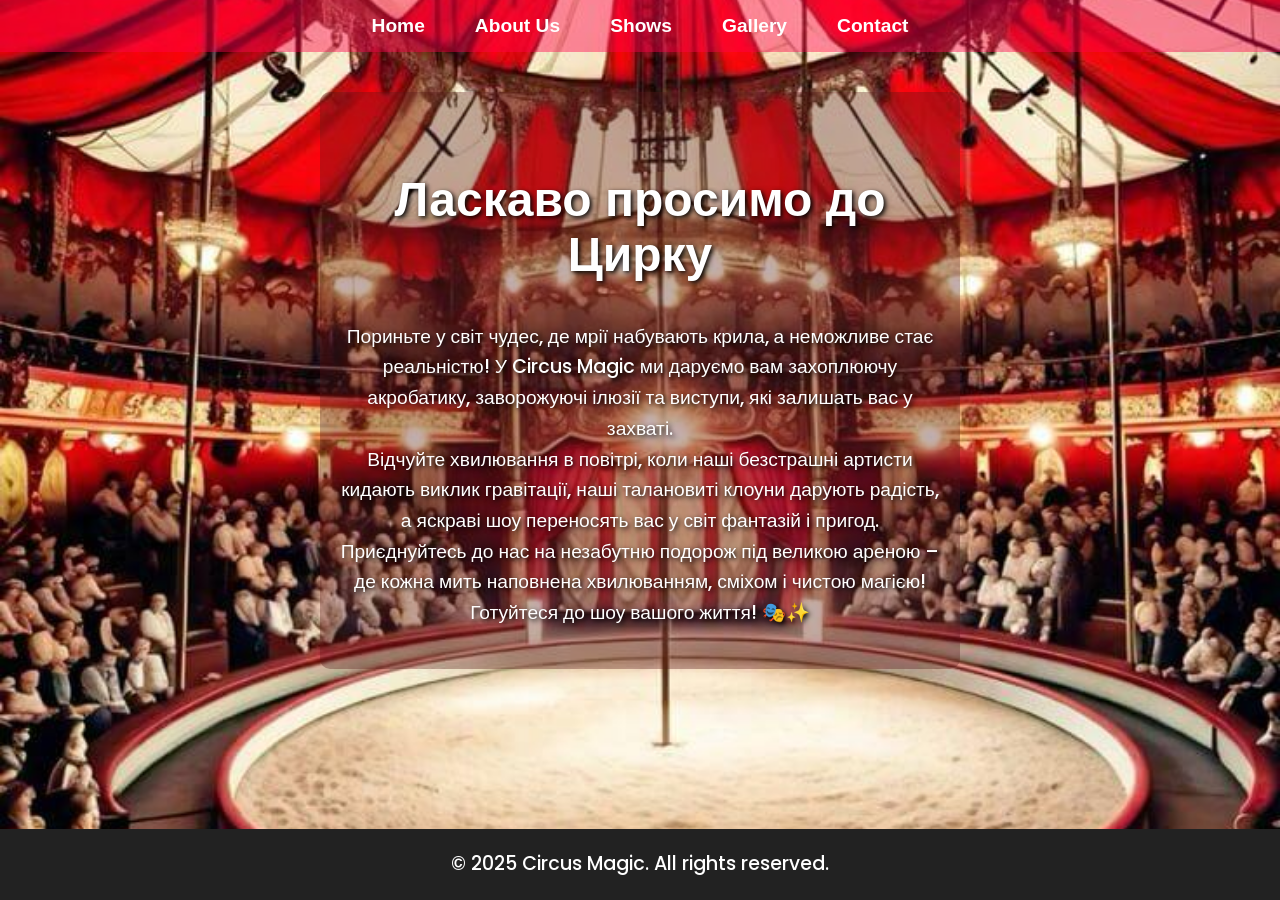
<file: MainPage/index.html>
<!DOCTYPE html>
<html lang="en">
<head>
  <meta charset="UTF-8">
  <meta name="viewport" content="width=device-width, initial-scale=1.0">
  <title>Circus Magic</title>
  <link rel="stylesheet" href="style.css">
  <link href="https://fonts.googleapis.com/css2?family=Poppins:wght@400;700&display=swap" rel="stylesheet">
</head>
<body>
  <header id="header-container"></header>

  <section id="home">
    <div class="banner">
      <h1>Ласкаво просимо до Цирку</h1>
      <p>Пориньте у світ чудес, де мрії набувають крила, а неможливе стає реальністю! 
         У Circus Magic ми даруємо вам захоплюючу акробатику, заворожуючі ілюзії та виступи, які залишать вас у захваті.</p>
      <p>Відчуйте хвилювання в повітрі, коли наші безстрашні артисти кидають виклик гравітації, наші талановиті клоуни дарують радість, а яскраві шоу переносять вас у світ фантазій і пригод.</p>
      <p>Приєднуйтесь до нас на незабутню подорож під великою ареною – де кожна мить наповнена хвилюванням, сміхом і чистою магією!</p>
      <p>Готуйтеся до шоу вашого життя! 🎭✨</p>
  </div>
  
  </section>

  
  <footer id="footer-container"></footer>

  <script>
 
    fetch('/header.html')
      .then(response => response.text())
      .then(data => {
        document.getElementById('header-container').innerHTML = data;
        
        
        const menuToggle = document.getElementById("mobile-menu");
        const navList = document.getElementById("nav-list");
  
        if (menuToggle && navList) {
          menuToggle.addEventListener("click", function () {
            navList.classList.toggle("active");
          });
        }
      })
      .catch(error => console.error('Помилка завантаження header.html:', error));
  
   
    fetch('/footer.html')
      .then(response => response.text())
      .then(data => document.getElementById('footer-container').innerHTML = data)
      .catch(error => console.error('Помилка завантаження footer.html:', error));
  </script>
  
 

</body>
</html>
</file>
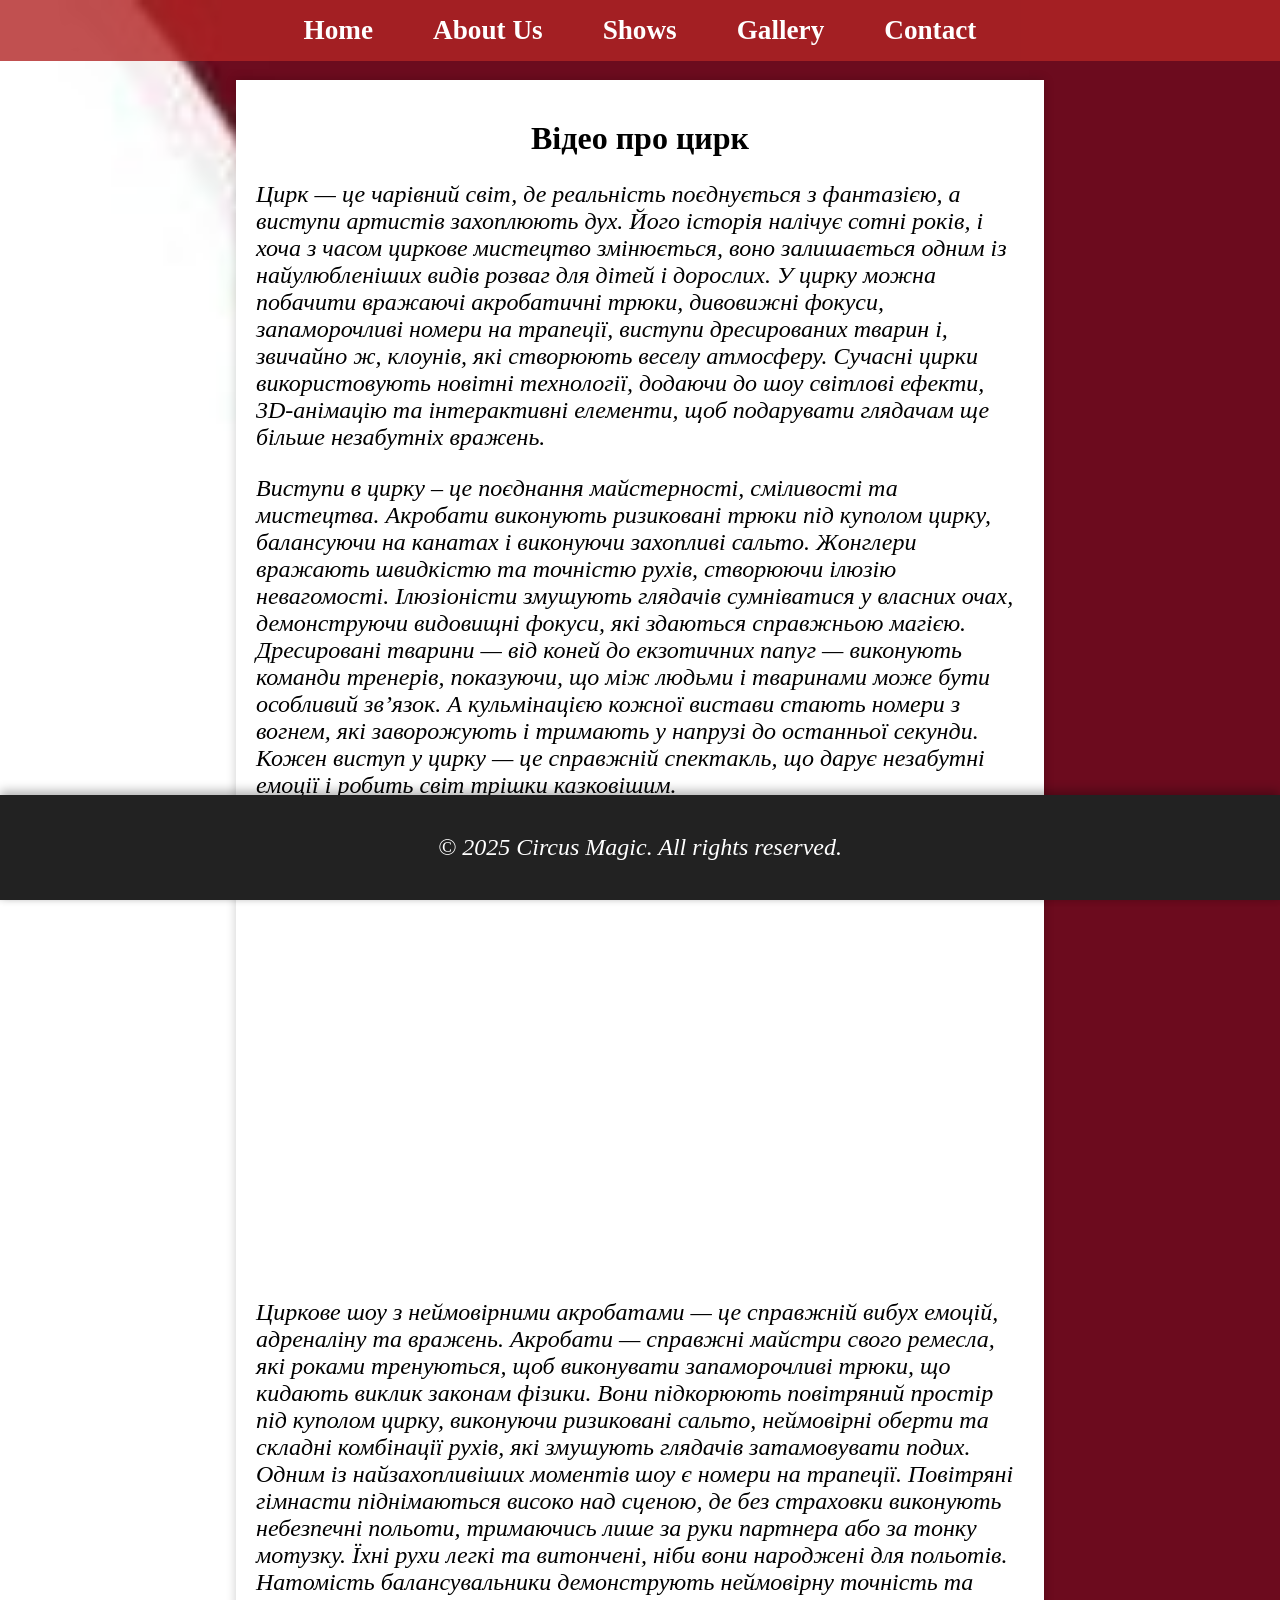
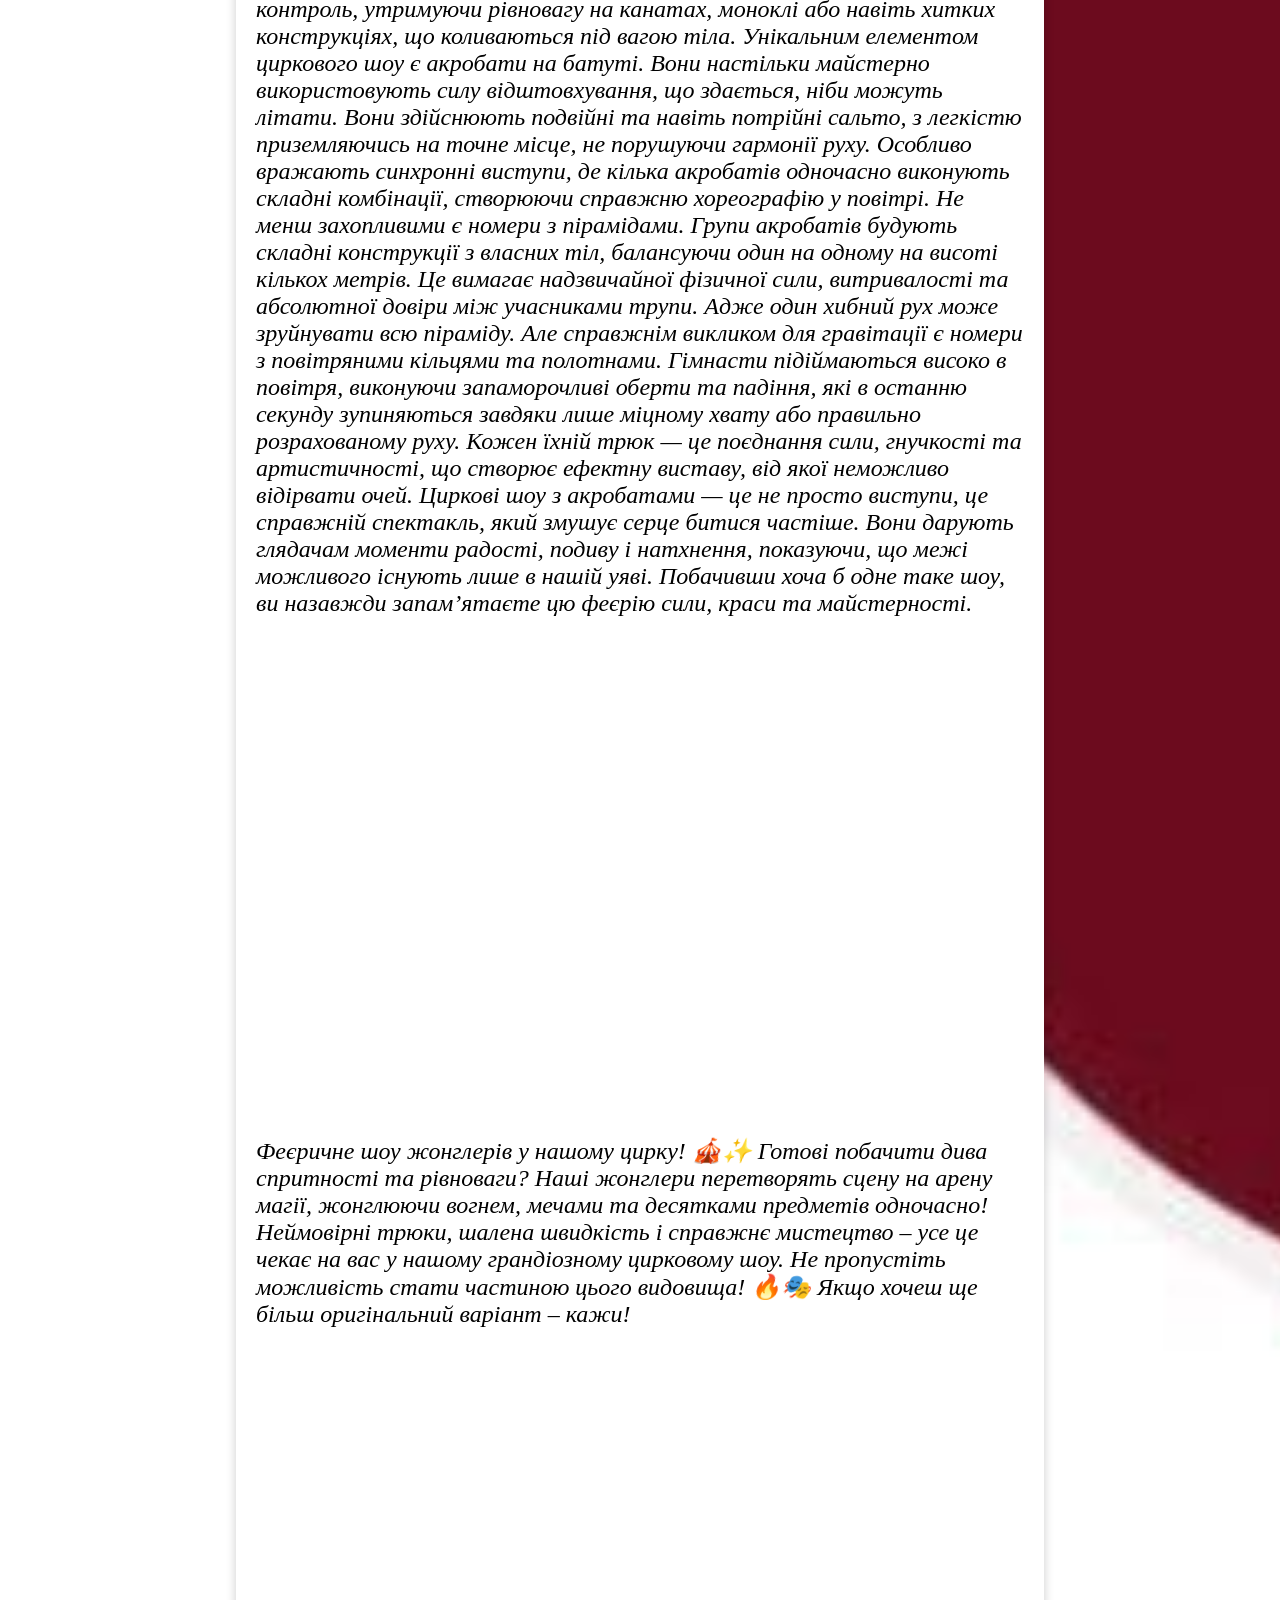
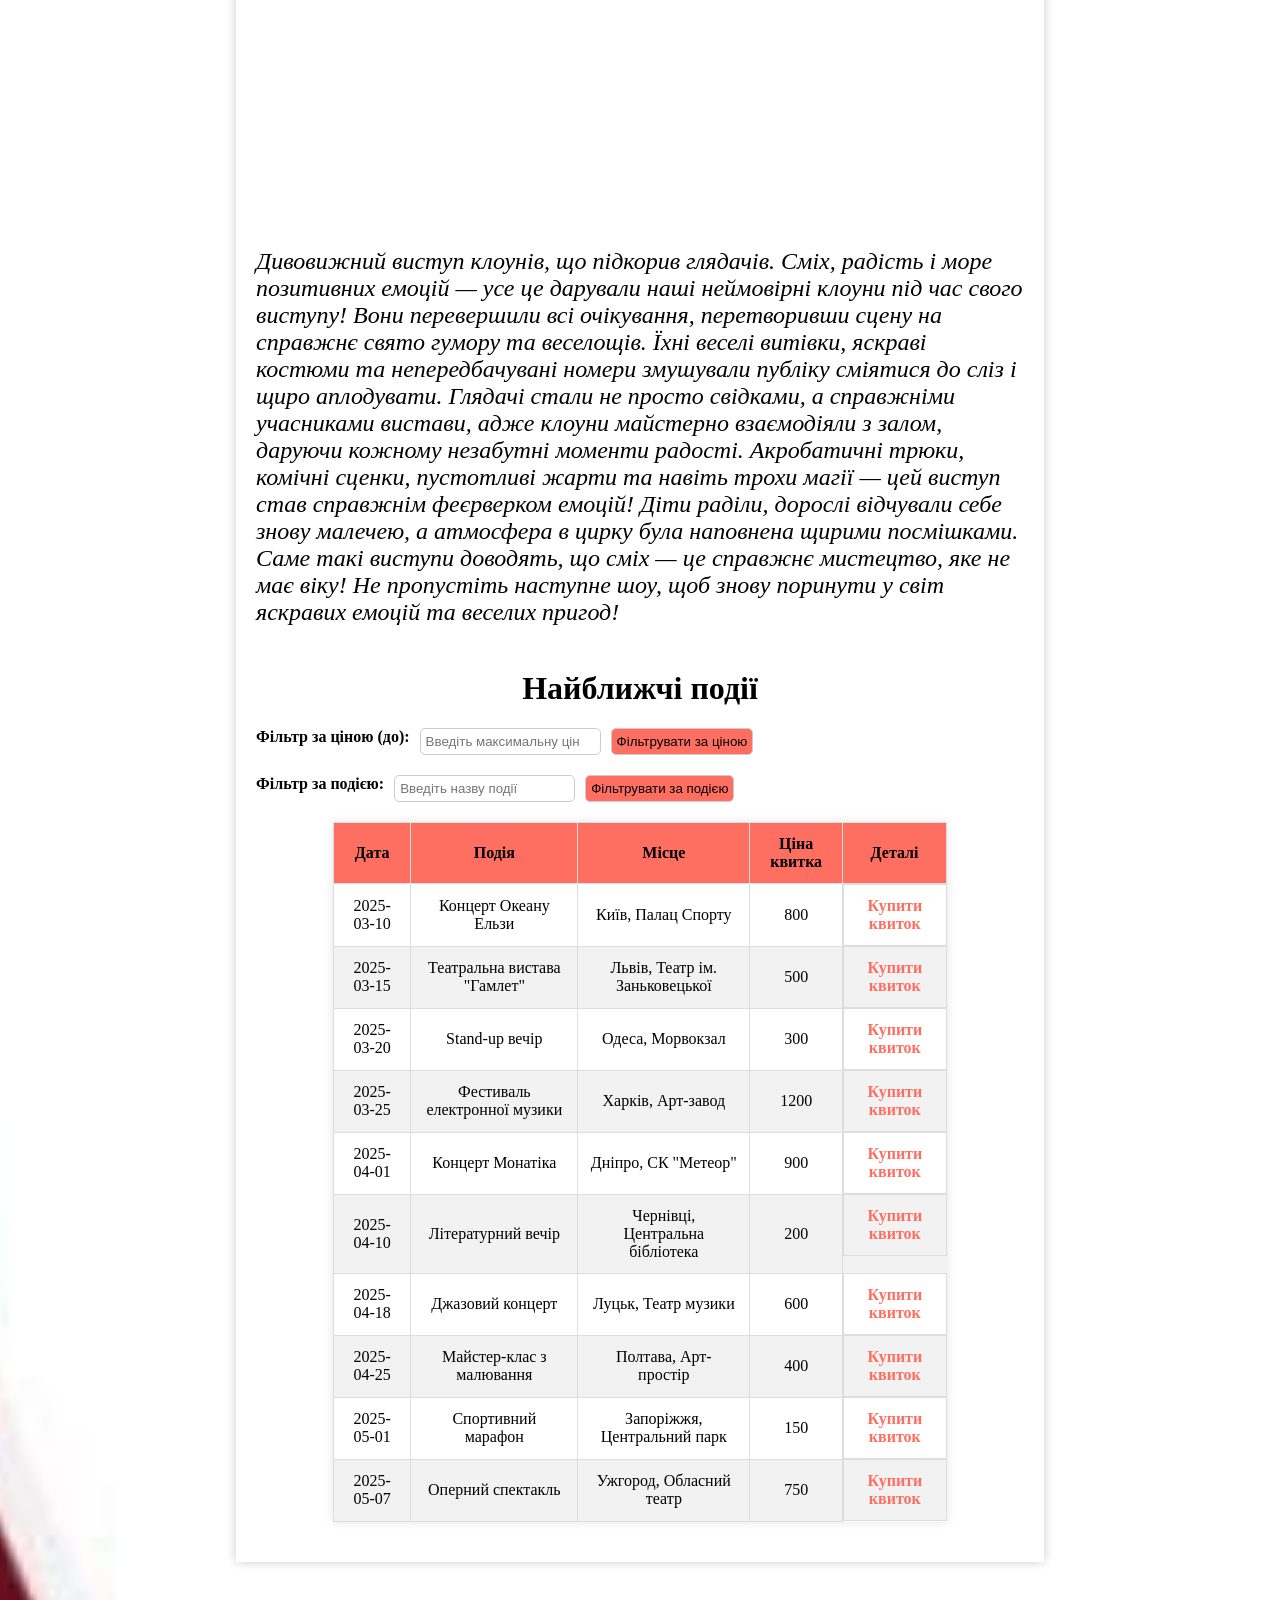
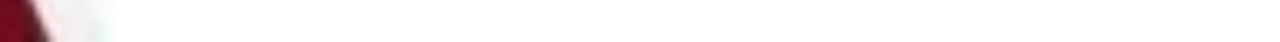
<file: Programs/index.html>
<!DOCTYPE html>
<html lang="en">
<head>
  <meta charset="UTF-8">
  <meta name="viewport" content="width=device-width, initial-scale=1.0">
  <title>Programs Page</title>
  <link rel="stylesheet" href="style.css">
 
</head>
<body>
 
  <header id="header-container"></header>
  <div class="main-container">

  <h1>Відео про цирк</h1>
  <p>
    Цирк — це чарівний світ, де реальність поєднується з фантазією, а виступи артистів захоплюють дух. Його історія налічує сотні років, і хоча з часом циркове мистецтво змінюється, воно залишається одним із найулюбленіших видів розваг для дітей і дорослих. У цирку можна побачити вражаючі акробатичні трюки, дивовижні фокуси, запаморочливі номери на трапеції, виступи дресированих тварин і, звичайно ж, клоунів, які створюють веселу атмосферу. Сучасні цирки використовують новітні технології, додаючи до шоу світлові ефекти, 3D-анімацію та інтерактивні елементи, щоб подарувати глядачам ще більше незабутніх вражень.
  </p>
  
  <p>
    Виступи в цирку – це поєднання майстерності, сміливості та мистецтва. Акробати виконують ризиковані трюки під куполом цирку, балансуючи на канатах і виконуючи захопливі сальто. Жонглери вражають швидкістю та точністю рухів, створюючи ілюзію невагомості. Ілюзіоністи змушують глядачів сумніватися у власних очах, демонструючи видовищні фокуси, які здаються справжньою магією. Дресировані тварини — від коней до екзотичних папуг — виконують команди тренерів, показуючи, що між людьми і тваринами може бути особливий зв’язок. А кульмінацією кожної вистави стають номери з вогнем, які заворожують і тримають у напрузі до останньої секунди. Кожен виступ у цирку — це справжній спектакль, що дарує незабутні емоції і робить світ трішки казковішим.
  </p>
  
  <div class="video-container">
    <div class="video-wrapper">
        <iframe width="560" height="315" src="https://www.youtube.com/embed/2XN5mhdWoM0" frameborder="0" allowfullscreen></iframe>
    </div>
    <p>
      Циркове шоу з неймовірними акробатами — це справжній вибух емоцій, адреналіну та вражень. Акробати — справжні майстри свого ремесла, які роками тренуються, щоб виконувати запаморочливі трюки, що кидають виклик законам фізики. Вони підкорюють повітряний простір під куполом цирку, виконуючи ризиковані сальто, неймовірні оберти та складні комбінації рухів, які змушують глядачів затамовувати подих.  
    
      Одним із найзахопливіших моментів шоу є номери на трапеції. Повітряні гімнасти піднімаються високо над сценою, де без страховки виконують небезпечні польоти, тримаючись лише за руки партнера або за тонку мотузку. Їхні рухи легкі та витончені, ніби вони народжені для польотів. Натомість балансувальники демонструють неймовірну точність та контроль, утримуючи рівновагу на канатах, моноклі або навіть хитких конструкціях, що коливаються під вагою тіла.  
    
      Унікальним елементом циркового шоу є акробати на батуті. Вони настільки майстерно використовують силу відштовхування, що здається, ніби можуть літати. Вони здійснюють подвійні та навіть потрійні сальто, з легкістю приземляючись на точне місце, не порушуючи гармонії руху. Особливо вражають синхронні виступи, де кілька акробатів одночасно виконують складні комбінації, створюючи справжню хореографію у повітрі.  
    
      Не менш захопливими є номери з пірамідами. Групи акробатів будують складні конструкції з власних тіл, балансуючи один на одному на висоті кількох метрів. Це вимагає надзвичайної фізичної сили, витривалості та абсолютної довіри між учасниками трупи. Адже один хибний рух може зруйнувати всю піраміду.  
    
      Але справжнім викликом для гравітації є номери з повітряними кільцями та полотнами. Гімнасти підіймаються високо в повітря, виконуючи запаморочливі оберти та падіння, які в останню секунду зупиняються завдяки лише міцному хвату або правильно розрахованому руху. Кожен їхній трюк — це поєднання сили, гнучкості та артистичності, що створює ефектну виставу, від якої неможливо відірвати очей.  
    
      Циркові шоу з акробатами — це не просто виступи, це справжній спектакль, який змушує серце битися частіше. Вони дарують глядачам моменти радості, подиву і натхнення, показуючи, що межі можливого існують лише в нашій уяві. Побачивши хоча б одне таке шоу, ви назавжди запам’ятаєте цю феєрію сили, краси та майстерності.
    </p>
    

    <div class="video-wrapper">
        <iframe width="560" height="315" src="https://www.youtube.com/embed/vnV4Vy7wiNE" frameborder="0" allowfullscreen></iframe>
    </div>
    <p>Феєричне шоу жонглерів у нашому цирку! 🎪✨

      Готові побачити дива спритності та рівноваги? Наші жонглери перетворять сцену на арену магії, жонглюючи вогнем, мечами та десятками предметів одночасно! Неймовірні трюки, шалена швидкість і справжнє мистецтво – усе це чекає на вас у нашому грандіозному цирковому шоу.
      
      Не пропустіть можливість стати частиною цього видовища! 🔥🎭
      
      Якщо хочеш ще більш оригінальний варіант – кажи! </p>

    <div class="video-wrapper">
        <iframe width="560" height="315" src="https://www.youtube.com/embed/GODijGqTS-g" frameborder="0" allowfullscreen></iframe>
    </div>
    <p>Дивовижний виступ клоунів, що підкорив глядачів.

      Сміх, радість і море позитивних емоцій — усе це дарували наші неймовірні клоуни під час свого виступу! Вони перевершили всі очікування, перетворивши сцену на справжнє свято гумору та веселощів. Їхні веселі витівки, яскраві костюми та непередбачувані номери змушували публіку сміятися до сліз і щиро аплодувати.

Глядачі стали не просто свідками, а справжніми учасниками вистави, адже клоуни майстерно взаємодіяли з залом, даруючи кожному незабутні моменти радості. Акробатичні трюки, комічні сценки, пустотливі жарти та навіть трохи магії — цей виступ став справжнім феєрверком емоцій!

Діти раділи, дорослі відчували себе знову малечею, а атмосфера в цирку була наповнена щирими посмішками. Саме такі виступи доводять, що сміх — це справжнє мистецтво, яке не має віку!

Не пропустіть наступне шоу, щоб знову поринути у світ яскравих емоцій та веселих пригод!
    </p>
</div>

  <h1>Найближчі події</h1>
  
  <div class="filters">
    <label for="price-filter">Фільтр за ціною (до):</label>
    <input type="number" id="price-filter" placeholder="Введіть максимальну ціну">
    <button onclick="filterByPrice()">Фільтрувати за ціною</button>
  </div>

  <div class="filters">
    <label for="event-filter">Фільтр за подією:</label>
    <input type="text" id="event-filter" placeholder="Введіть назву події">
    <button onclick="filterByEvent()">Фільтрувати за подією</button>
  </div>
  
  <table id="events-table">
    <thead>
      <tr>
        <th>Дата</th>
        <th>Подія</th>
        <th>Місце</th>
        <th>Ціна квитка</th>
        <th>Деталі</th>
      </tr>
    </thead>
    <tbody>
      <tr>
        <td>2025-03-10</td>
        <td>Концерт Океану Ельзи</td>
        <td>Київ, Палац Спорту</td>
        <td>800</td>
        <td class="tooltip"><a href="#">Купити квиток</a><span class="tooltip-text">Найкращий концерт року!</span></td>
      </tr>
      <tr>
        <td>2025-03-15</td>
        <td>Театральна вистава "Гамлет"</td>
        <td>Львів, Театр ім. Заньковецької</td>
        <td>500</td>
        <td class="tooltip"><a href="#">Купити квиток</a><span class="tooltip-text">Класична трагедія Шекспіра.</span></td>
      </tr>
      <tr>
        <td>2025-03-20</td>
        <td>Stand-up вечір</td>
        <td>Одеса, Морвокзал</td>
        <td>300</td>
        <td class="tooltip"><a href="#">Купити квиток</a><span class="tooltip-text">Сміх і позитив гарантовано!</span></td>
      </tr>
      <tr>
        <td>2025-03-25</td>
        <td>Фестиваль електронної музики</td>
        <td>Харків, Арт-завод</td>
        <td>1200</td>
        <td class="tooltip"><a href="#">Купити квиток</a><span class="tooltip-text">Драйвова ніч на всю Україну!</span></td>
      </tr>
      <tr>
        <td>2025-04-01</td>
        <td>Концерт Монатіка</td>
        <td>Дніпро, СК "Метеор"</td>
        <td>900</td>
        <td class="tooltip"><a href="#">Купити квиток</a><span class="tooltip-text">Новий альбом та улюблені хіти!</span></td>
      </tr>
      <tr>
        <td>2025-04-10</td>
        <td>Літературний вечір</td>
        <td>Чернівці, Центральна бібліотека</td>
        <td>200</td>
        <td class="tooltip"><a href="#">Купити квиток</a><span class="tooltip-text">Зустріч із сучасними письменниками.</span></td>
      </tr>
      <tr>
        <td>2025-04-18</td>
        <td>Джазовий концерт</td>
        <td>Луцьк, Театр музики</td>
        <td>600</td>
        <td class="tooltip"><a href="#">Купити квиток</a><span class="tooltip-text">Вечір живої музики та імпровізації.</span></td>
      </tr>
      <tr>
        <td>2025-04-25</td>
        <td>Майстер-клас з малювання</td>
        <td>Полтава, Арт-простір</td>
        <td>400</td>
        <td class="tooltip"><a href="#">Купити квиток</a><span class="tooltip-text">Навчись малювати за один день!</span></td>
      </tr>
      <tr>
        <td>2025-05-01</td>
        <td>Спортивний марафон</td>
        <td>Запоріжжя, Центральний парк</td>
        <td>150</td>
        <td class="tooltip"><a href="#">Купити квиток</a><span class="tooltip-text">Долай кілометри разом із нами!</span></td>
      </tr>
      <tr>
        <td>2025-05-07</td>
        <td>Оперний спектакль</td>
        <td>Ужгород, Обласний театр</td>
        <td>750</td>
        <td class="tooltip"><a href="#">Купити квиток</a><span class="tooltip-text">Велична класика у виконанні зірок.</span></td>
      </tr>
    </tbody>
  </table>
  
</div>
  <footer id="footer-container"></footer>

  <script>
    function filterByPrice() {
      let priceFilter = document.getElementById("price-filter").value;
      let table = document.getElementById("events-table");
      let rows = table.getElementsByTagName("tr");
      
      for (let i = 1; i < rows.length; i++) {
        let cols = rows[i].getElementsByTagName("td");
        let eventPrice = parseInt(cols[3].textContent.trim());

        if (!priceFilter || eventPrice <= priceFilter) {
          rows[i].style.display = "";
        } else {
          rows[i].style.display = "none";
        }
      }
    }

    function filterByEvent() {
      let eventFilter = document.getElementById("event-filter").value.toLowerCase();
      let table = document.getElementById("events-table");
      let rows = table.getElementsByTagName("tr");
      
      for (let i = 1; i < rows.length; i++) {
        let cols = rows[i].getElementsByTagName("td");
        let eventName = cols[1].textContent.toLowerCase();

        if (!eventFilter || eventName.includes(eventFilter)) {
          rows[i].style.display = "";
        } else {
          rows[i].style.display = "none";
        }
      }
    }
    fetch('/header.html')
      .then(response => response.text())
      .then(data => {
        document.getElementById('header-container').innerHTML = data;
        
        
        const menuToggle = document.getElementById("mobile-menu");
        const navList = document.getElementById("nav-list");
  
        if (menuToggle && navList) {
          menuToggle.addEventListener("click", function () {
            navList.classList.toggle("active");
          });
        }
      })
      .catch(error => console.error('Помилка завантаження header.html:', error));
  
   
    fetch('/footer.html')
      .then(response => response.text())
      .then(data => document.getElementById('footer-container').innerHTML = data)
      .catch(error => console.error('Помилка завантаження footer.html:', error));
  </script>
</body>
</html>
</file>
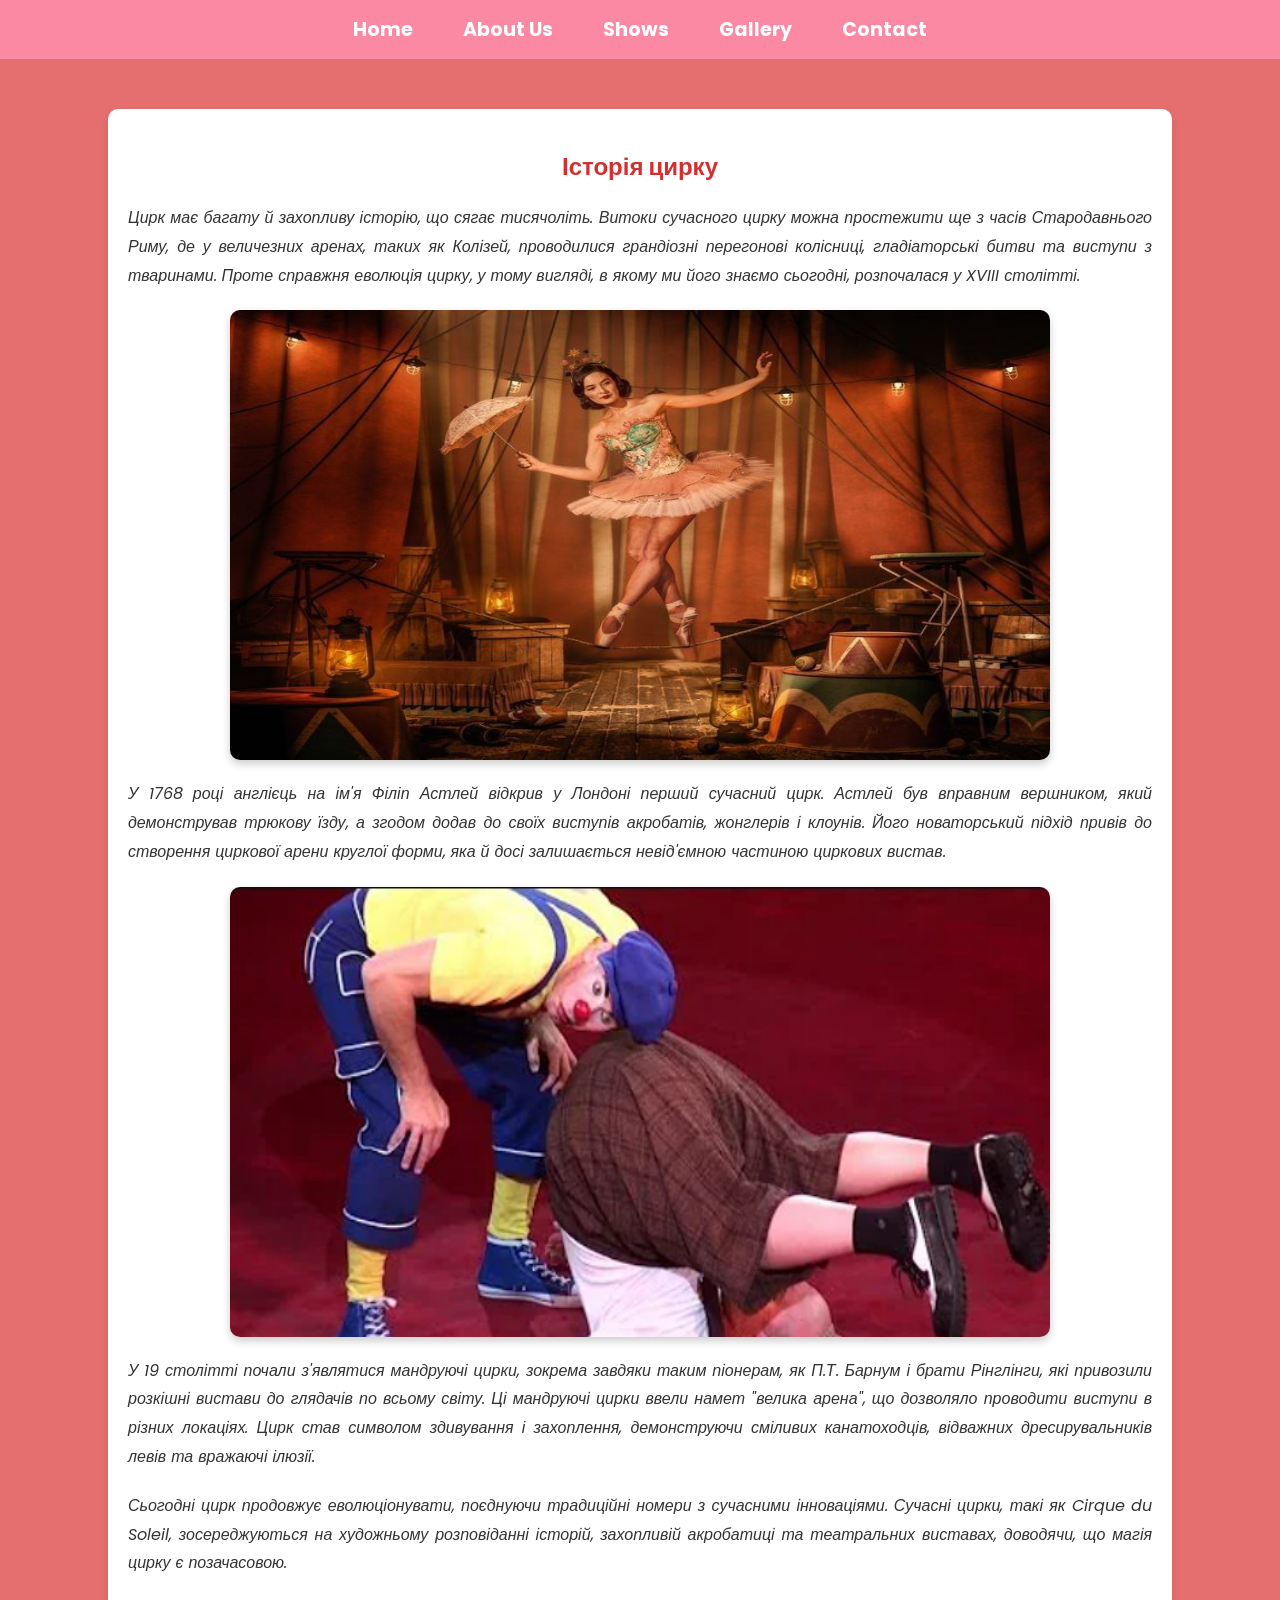
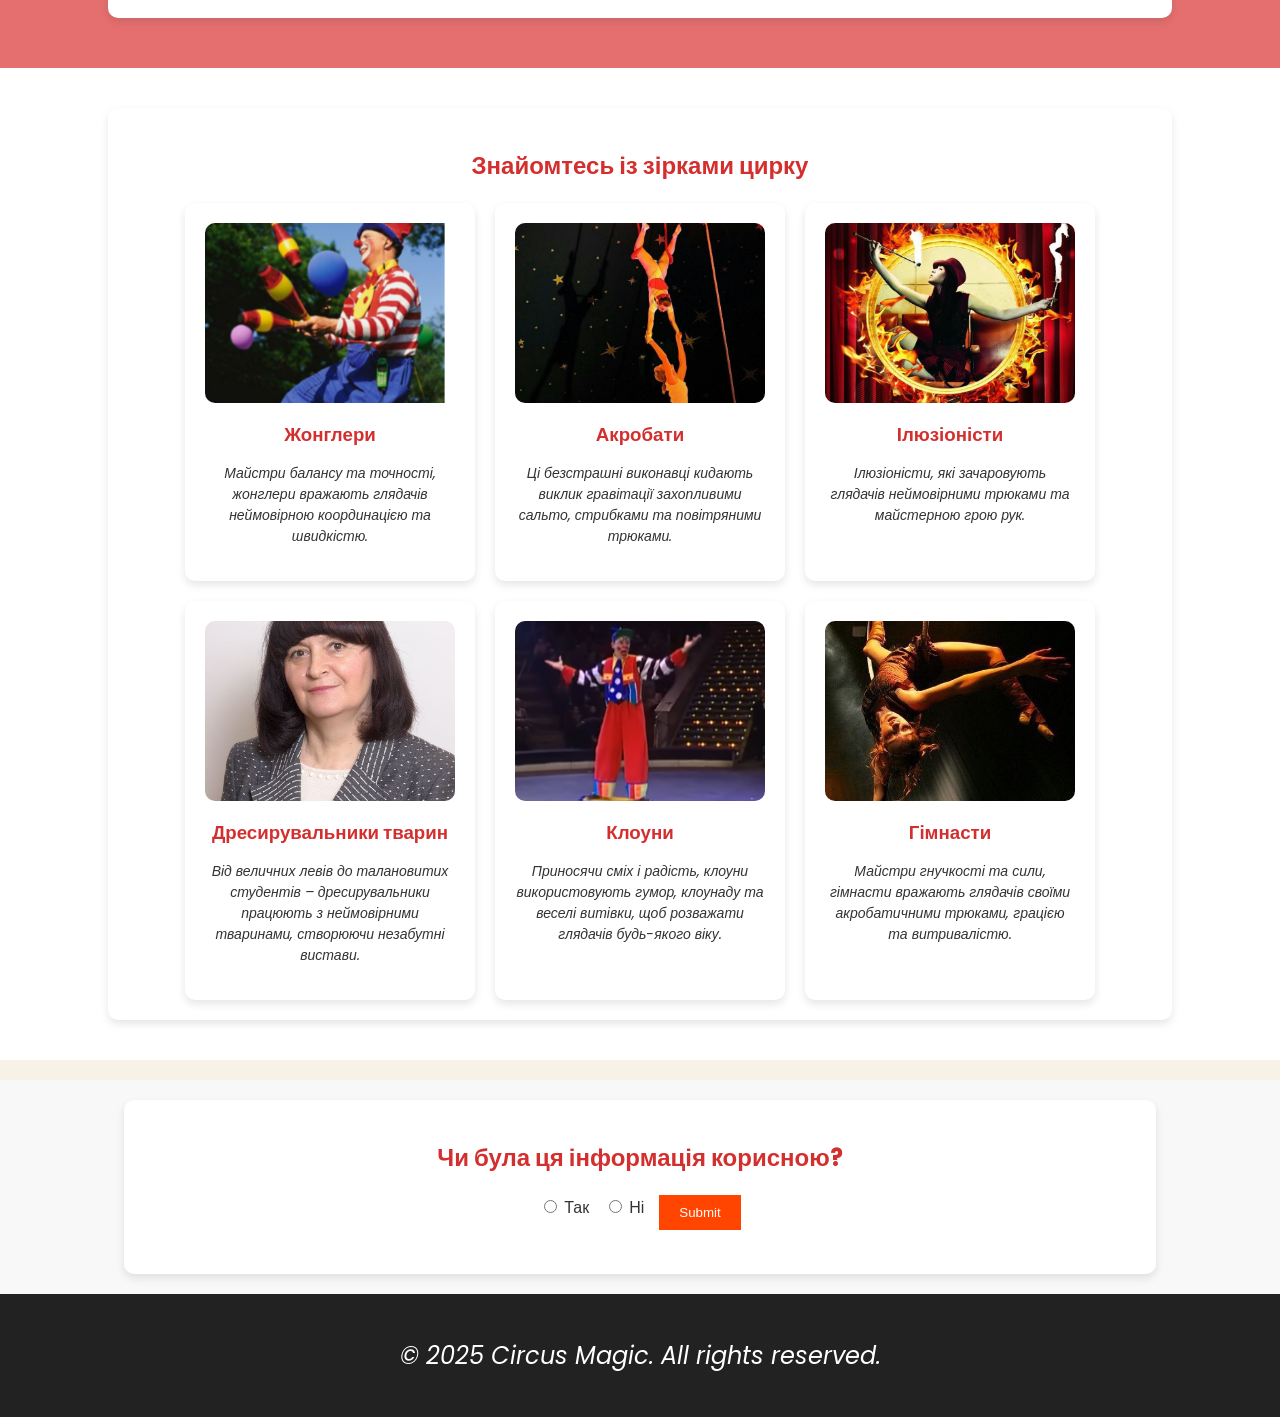
<file: About/about.html>
<!DOCTYPE html>
<html lang="en">
<head>
  <meta charset="UTF-8">
  <meta name="viewport" content="width=device-width, initial-scale=1.0">
  <title>About Us - History of Circus</title>
  <link rel="stylesheet" href="style.css">
  <link href="https://fonts.googleapis.com/css2?family=Poppins:wght@400;700&display=swap" rel="stylesheet">
</head>
<body>

  <header id="header-container"></header>

  <section class="history">
    <div class="container">
      <h1>Історія цирку</h1>

      <p>
        Цирк має багату й захопливу історію, що сягає тисячоліть. Витоки сучасного цирку можна простежити ще з часів Стародавнього Риму, де у величезних аренах, таких як Колізей, проводилися грандіозні перегонові колісниці, гладіаторські битви та виступи з тваринами. Проте справжня еволюція цирку, у тому вигляді, в якому ми його знаємо сьогодні, розпочалася у XVIII столітті.
    </p>
    
      <img src="/images/photo_16_2025-03-02_14-59-12.jpg" alt="Ancient Roman Circus" class="history-img">
      <p>
        У 1768 році англієць на ім'я Філіп Астлей відкрив у Лондоні перший сучасний цирк. Астлей був вправним вершником, який демонстрував трюкову їзду, а згодом додав до своїх виступів акробатів, жонглерів і клоунів. Його новаторський підхід привів до створення циркової арени круглої форми, яка й досі залишається невід'ємною частиною циркових вистав.
    </p>
    
      <img src="/images/video-2.png" alt="Philip Astley and first circus" class="history-img">
      <p>
        У 19 столітті почали з'являтися мандруючі цирки, зокрема завдяки таким піонерам, як П.Т. Барнум і брати Рінглінги, які привозили розкішні вистави до глядачів по всьому світу. Ці мандруючі цирки ввели намет "велика арена", що дозволяло проводити виступи в різних локаціях. Цирк став символом здивування і захоплення, демонструючи сміливих канатоходців, відважних дресирувальників левів та вражаючі ілюзії.
    </p>
    
    <p>
      Сьогодні цирк продовжує еволюціонувати, поєднуючи традиційні номери з сучасними інноваціями. Сучасні цирки, такі як Cirque du Soleil, зосереджуються на художньому розповіданні історій, захопливій акробатиці та театральних виставах, доводячи, що магія цирку є позачасовою.
  </p>
  
    </div>
  </section>
  

  <section class="performers">
    <div class="container">
      <h2>Знайомтесь із зірками цирку</h2>

      <div class="card-container">
        
        <div class="card">
          <img src="/images/Знімок екрана 2025-03-09 170546.png" alt="Juggler">
          <h3>Жонглери</h3>
          <p>Майстри балансу та точності, жонглери вражають глядачів неймовірною координацією та швидкістю.</p>
        </div>

        <div class="card">
          <img src="/images/photo_1_2025-03-02_14-59-12.jpg" alt="Acrobat">
          <h3>Акробати</h3>
          <p>Ці безстрашні виконавці кидають виклик гравітації захопливими сальто, стрибками та повітряними трюками.</p>
        </div>

        <div class="card">
          <img src="/images/photo_7_2025-03-02_15-10-35.jpg" alt="Magician">
          <h3>Ілюзіоністи</h3>
          <p>Ілюзіоністи, які зачаровують глядачів неймовірними трюками та майстерною грою рук.</p>
        </div>

        <div class="card">
          <img src="/images/Гуменна.jpg" alt="Lion Tamer">
          <h3>Дресирувальники тварин</h3>
          <p>Від величних левів до талановитих студентів – дресирувальники працюють з неймовірними тваринами, створюючи незабутні вистави.</p>
        </div>

        <div class="card">
          <img src="/images/video-1.png" alt="Clown">
          <h3>Клоуни</h3>
          <p>Приносячи сміх і радість, клоуни використовують гумор, клоунаду та веселі витівки, щоб розважати глядачів будь-якого віку.</p>
        </div>
        
        <div class="card">
          <img src="/images/photo_14_2025-03-02_14-59-12.jpg" alt="Gymnasts">
          <h3>Гімнасти</h3>
          <p>Майстри гнучкості та сили, гімнасти вражають глядачів своїми акробатичними трюками, грацією та витривалістю.</p>
          
        </div>
      </div>
    </div>
  </section>

  <section class="feedback">
    <div class="container">
      <h2>Чи була ця інформація корисною?</h2>
      <form id="feedback-form">
        <label>
          <input type="radio" name="feedback" value="yes"> Так
        </label>
        <label>
          <input type="radio" name="feedback" value="no"> Ні
        </label>
        <button type="submit">Submit</button>
      </form>
      <p id="feedback-message"></p>
    </div>
  </section>

  <script>
    document.getElementById("feedback-form").addEventListener("submit", function(event) {
      event.preventDefault();
      const feedback = document.querySelector('input[name="feedback"]:checked');
      if (feedback) {
        document.getElementById("feedback-message").textContent = "Thank you for your feedback!";
      } else {
        document.getElementById("feedback-message").textContent = "Please select an option before submitting.";
      }
    });
  </script>

  <footer id="footer-container"></footer>

  <script>
    

    fetch('/header.html')
      .then(response => response.text())
      .then(data => {
        document.getElementById('header-container').innerHTML = data;
        
        
        const menuToggle = document.getElementById("mobile-menu");
        const navList = document.getElementById("nav-list");
  
        if (menuToggle && navList) {
          menuToggle.addEventListener("click", function () {
            navList.classList.toggle("active");
          });
        }
      })
      .catch(error => console.error('Помилка завантаження header.html:', error));
  
   
    fetch('/footer.html')
      .then(response => response.text())
      .then(data => document.getElementById('footer-container').innerHTML = data)
      .catch(error => console.error('Помилка завантаження footer.html:', error));
  </script>

</body>
</html>
</file>
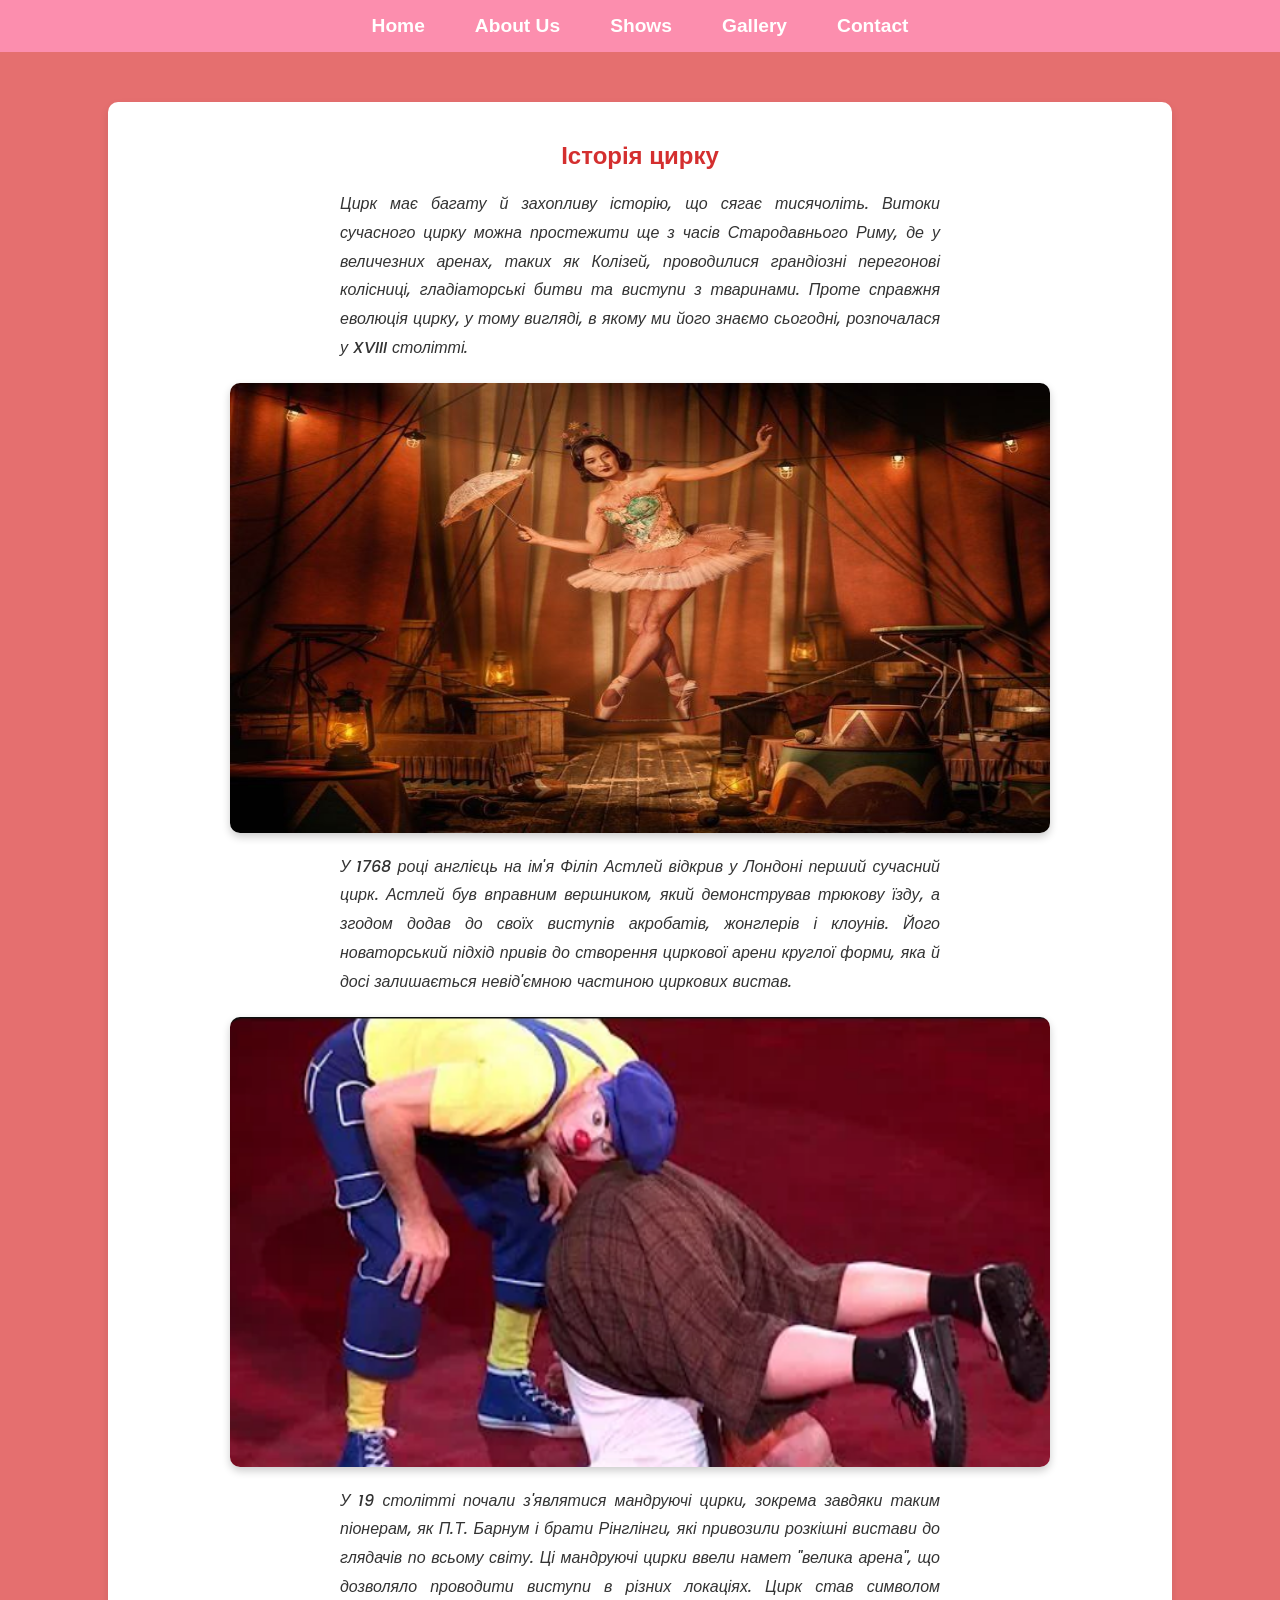
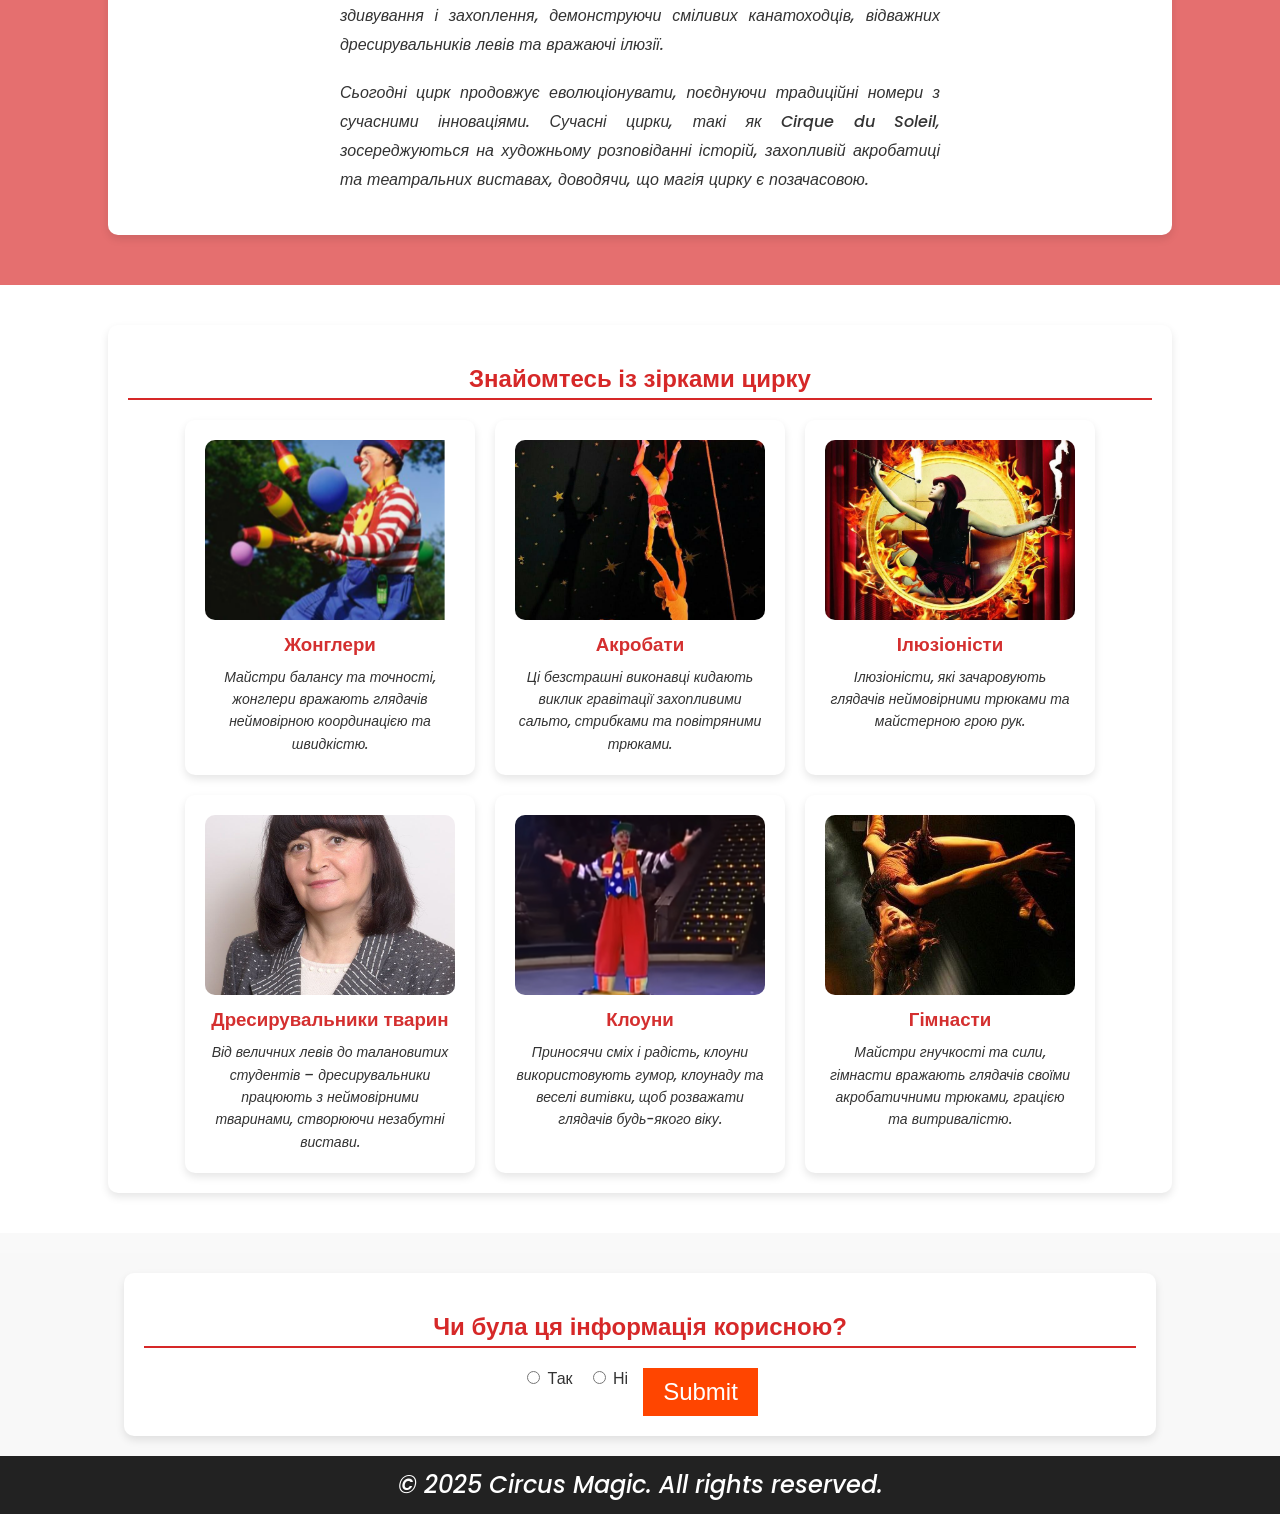
<file: pages/about.html>
<!DOCTYPE html>
<html lang="en">
<head>
  <meta charset="UTF-8">
  <meta name="viewport" content="width=device-width, initial-scale=1.0">
  <title>About Us - History of Circus</title>
  <link rel="stylesheet" href="/css/style.css">
  <link href="https://fonts.googleapis.com/css2?family=Poppins:wght@400;700&display=swap" rel="stylesheet">
</head>
<body>

  <header>
    <div class="menu-toggle" id="mobile-menu">
      <span class="bar"></span>
      <span class="bar"></span>
      <span class="bar"></span>
    </div>
    <nav>
      <ul class="nav-list" id="nav-list">
        <li><a href="/pages/mainPage.html">Home</a></li>
        <li><a href="/pages/about.html">About Us</a></li>
        <li><a href="/pages/programs.html">Shows</a></li>
        <li><a href="/pages/portfolio.html">Gallery</a></li>
        <li><a href="/pages/contacts.html">Contact</a></li>
      </ul>
    </nav>
  </header>

  <section class="history">
    <div class="container">
      <h1>Історія цирку</h1>

      <p>
        Цирк має багату й захопливу історію, що сягає тисячоліть. Витоки сучасного цирку можна простежити ще з часів Стародавнього Риму, де у величезних аренах, таких як Колізей, проводилися грандіозні перегонові колісниці, гладіаторські битви та виступи з тваринами. Проте справжня еволюція цирку, у тому вигляді, в якому ми його знаємо сьогодні, розпочалася у XVIII столітті.
    </p>
    
      <img src="/images/photo_16_2025-03-02_14-59-12.jpg" alt="Ancient Roman Circus" class="history-img">
      <p>
        У 1768 році англієць на ім'я Філіп Астлей відкрив у Лондоні перший сучасний цирк. Астлей був вправним вершником, який демонстрував трюкову їзду, а згодом додав до своїх виступів акробатів, жонглерів і клоунів. Його новаторський підхід привів до створення циркової арени круглої форми, яка й досі залишається невід'ємною частиною циркових вистав.
    </p>
    
      <img src="/images/video-2.png" alt="Philip Astley and first circus" class="history-img">
      <p>
        У 19 столітті почали з'являтися мандруючі цирки, зокрема завдяки таким піонерам, як П.Т. Барнум і брати Рінглінги, які привозили розкішні вистави до глядачів по всьому світу. Ці мандруючі цирки ввели намет "велика арена", що дозволяло проводити виступи в різних локаціях. Цирк став символом здивування і захоплення, демонструючи сміливих канатоходців, відважних дресирувальників левів та вражаючі ілюзії.
    </p>
    
    <p>
      Сьогодні цирк продовжує еволюціонувати, поєднуючи традиційні номери з сучасними інноваціями. Сучасні цирки, такі як Cirque du Soleil, зосереджуються на художньому розповіданні історій, захопливій акробатиці та театральних виставах, доводячи, що магія цирку є позачасовою.
  </p>
  
    </div>
  </section>
  

  <section class="performers">
    <div class="container">
      <h2>Знайомтесь із зірками цирку</h2>

      <div class="card-container">
        
        <div class="card">
          <img src="/images/Знімок екрана 2025-03-09 170546.png" alt="Juggler">
          <h3>Жонглери</h3>
          <p>Майстри балансу та точності, жонглери вражають глядачів неймовірною координацією та швидкістю.</p>
        </div>

        <div class="card">
          <img src="/images/photo_1_2025-03-02_14-59-12.jpg" alt="Acrobat">
          <h3>Акробати</h3>
          <p>Ці безстрашні виконавці кидають виклик гравітації захопливими сальто, стрибками та повітряними трюками.</p>
        </div>

        <div class="card">
          <img src="/images/photo_7_2025-03-02_15-10-35.jpg" alt="Magician">
          <h3>Ілюзіоністи</h3>
          <p>Ілюзіоністи, які зачаровують глядачів неймовірними трюками та майстерною грою рук.</p>
        </div>

        <div class="card">
          <img src="/images/Гуменна.jpg" alt="Lion Tamer">
          <h3>Дресирувальники тварин</h3>
          <p>Від величних левів до талановитих студентів – дресирувальники працюють з неймовірними тваринами, створюючи незабутні вистави.</p>
        </div>

        <div class="card">
          <img src="/images/video-1.png" alt="Clown">
          <h3>Клоуни</h3>
          <p>Приносячи сміх і радість, клоуни використовують гумор, клоунаду та веселі витівки, щоб розважати глядачів будь-якого віку.</p>
        </div>
        
        <div class="card">
          <img src="/images/photo_14_2025-03-02_14-59-12.jpg" alt="Gymnasts">
          <h3>Гімнасти</h3>
          <p>Майстри гнучкості та сили, гімнасти вражають глядачів своїми акробатичними трюками, грацією та витривалістю.</p>
          
        </div>
      </div>
    </div>
  </section>

  <section class="feedback">
    <div class="container">
      <h2>Чи була ця інформація корисною?</h2>
      <form id="feedback-form">
        <label>
          <input type="radio" name="feedback" value="yes"> Так
        </label>
        <label>
          <input type="radio" name="feedback" value="no"> Ні
        </label>
        <button type="submit">Submit</button>
      </form>
      <p id="feedback-message"></p>
    </div>
  </section>

  <script>
    document.getElementById("feedback-form").addEventListener("submit", function(event) {
      event.preventDefault();
      const feedback = document.querySelector('input[name="feedback"]:checked');
      if (feedback) {
        document.getElementById("feedback-message").textContent = "Thank you for your feedback!";
      } else {
        document.getElementById("feedback-message").textContent = "Please select an option before submitting.";
      }
    });
  </script>

<footer>
  <p>&copy; 2025 Circus Magic. All rights reserved.</p>
</footer>

<script>
  document.addEventListener("DOMContentLoaded", function() {
    const menuToggle = document.getElementById("mobile-menu");
    const navList = document.getElementById("nav-list");

    menuToggle.addEventListener("click", function() {
      navList.classList.toggle("active"); 
    });
  });
</script>

</body>
</html>
</file>
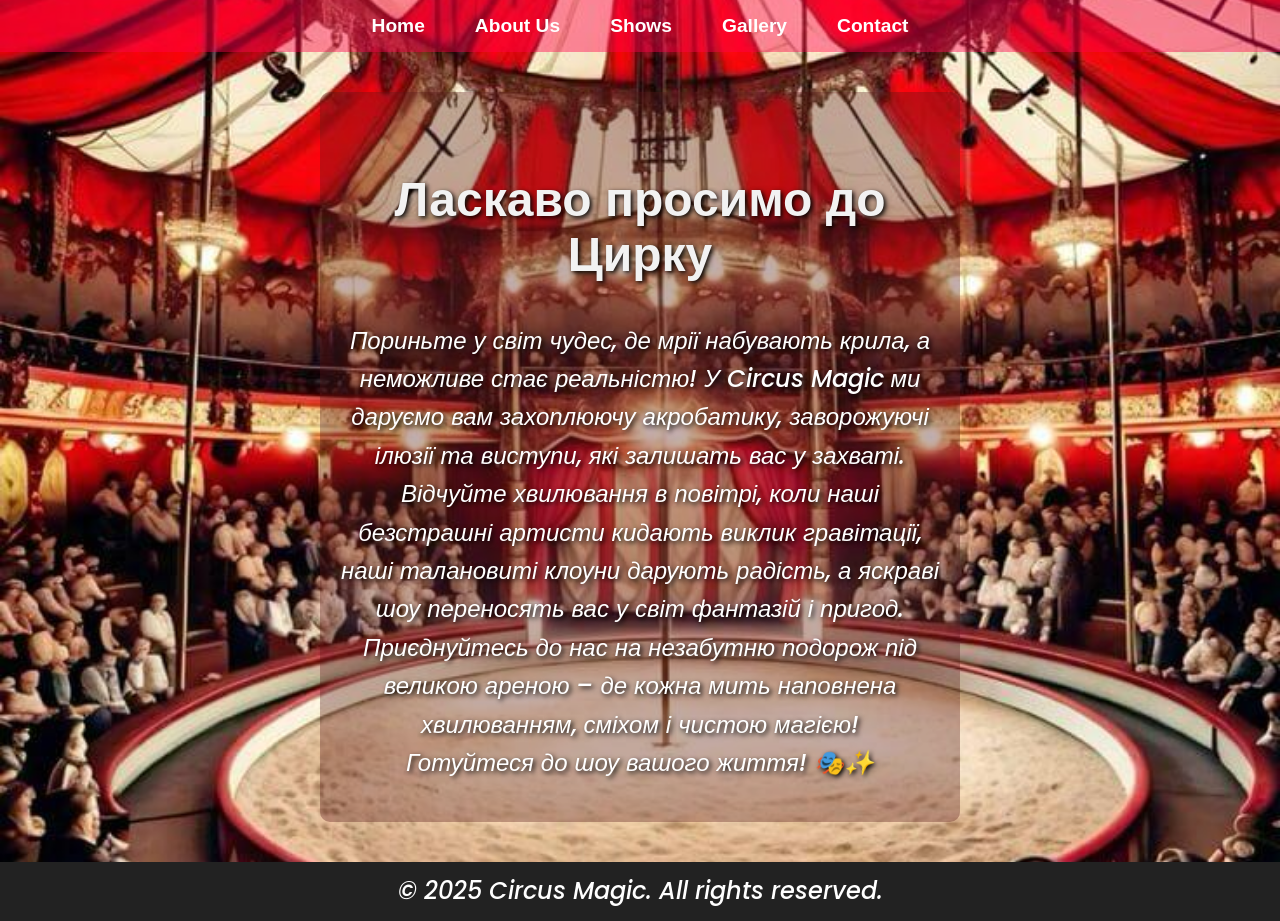
<file: pages/mainPage.html>
<!DOCTYPE html>
<html lang="en">
<head>
  <meta charset="UTF-8">
  <meta name="viewport" content="width=device-width, initial-scale=1.0">
  <title>Circus Magic</title>
  <link rel="stylesheet" href="/css/style.css">
  <link href="https://fonts.googleapis.com/css2?family=Poppins:wght@400;700&display=swap" rel="stylesheet">
</head>
<body>
  <div class="main-container">
    <header>
      <div class="menu-toggle" id="mobile-menu">
        <span class="bar"></span>
        <span class="bar"></span>
        <span class="bar"></span>
       
      </div>
      <nav>
        <ul class="nav-list" id="nav-list">
          <li><a href="/pages/mainPage.html">Home</a></li>
          <li><a href="/pages/about.html">About Us</a></li>
          <li><a href="/pages/programs.html">Shows</a></li>
          <li><a href="/pages/portfolio.html">Gallery</a></li>
          <li><a href="/pages/contacts.html">Contact</a></li>
        </ul>
      </nav>
    </header>

    <div class="content">
      <section id="home">
        <div class="banner">
          <h1 class="w">Ласкаво просимо до Цирку</h1>
          <p>Пориньте у світ чудес, де мрії набувають крила, а неможливе стає реальністю! 
             У Circus Magic ми даруємо вам захоплюючу акробатику, заворожуючі ілюзії та виступи, які залишать вас у захваті.</p>
          <p>Відчуйте хвилювання в повітрі, коли наші безстрашні артисти кидають виклик гравітації, наші талановиті клоуни дарують радість, а яскраві шоу переносять вас у світ фантазій і пригод.</p>
          <p>Приєднуйтесь до нас на незабутню подорож під великою ареною – де кожна мить наповнена хвилюванням, сміхом і чистою магією!</p>
          <p>Готуйтеся до шоу вашого життя! 🎭✨</p>
      </div>
      </section>
    </div>

    <footer>
      <p>&copy; 2025 Circus Magic. All rights reserved.</p>
    </footer>
    
  </div>
  <script>
    document.addEventListener("DOMContentLoaded", function() {
      const menuToggle = document.getElementById("mobile-menu");
      const navList = document.getElementById("nav-list");
  
      menuToggle.addEventListener("click", function() {
        navList.classList.toggle("active"); 
      });
    });
  </script>
  
</body>

</html>
</file>
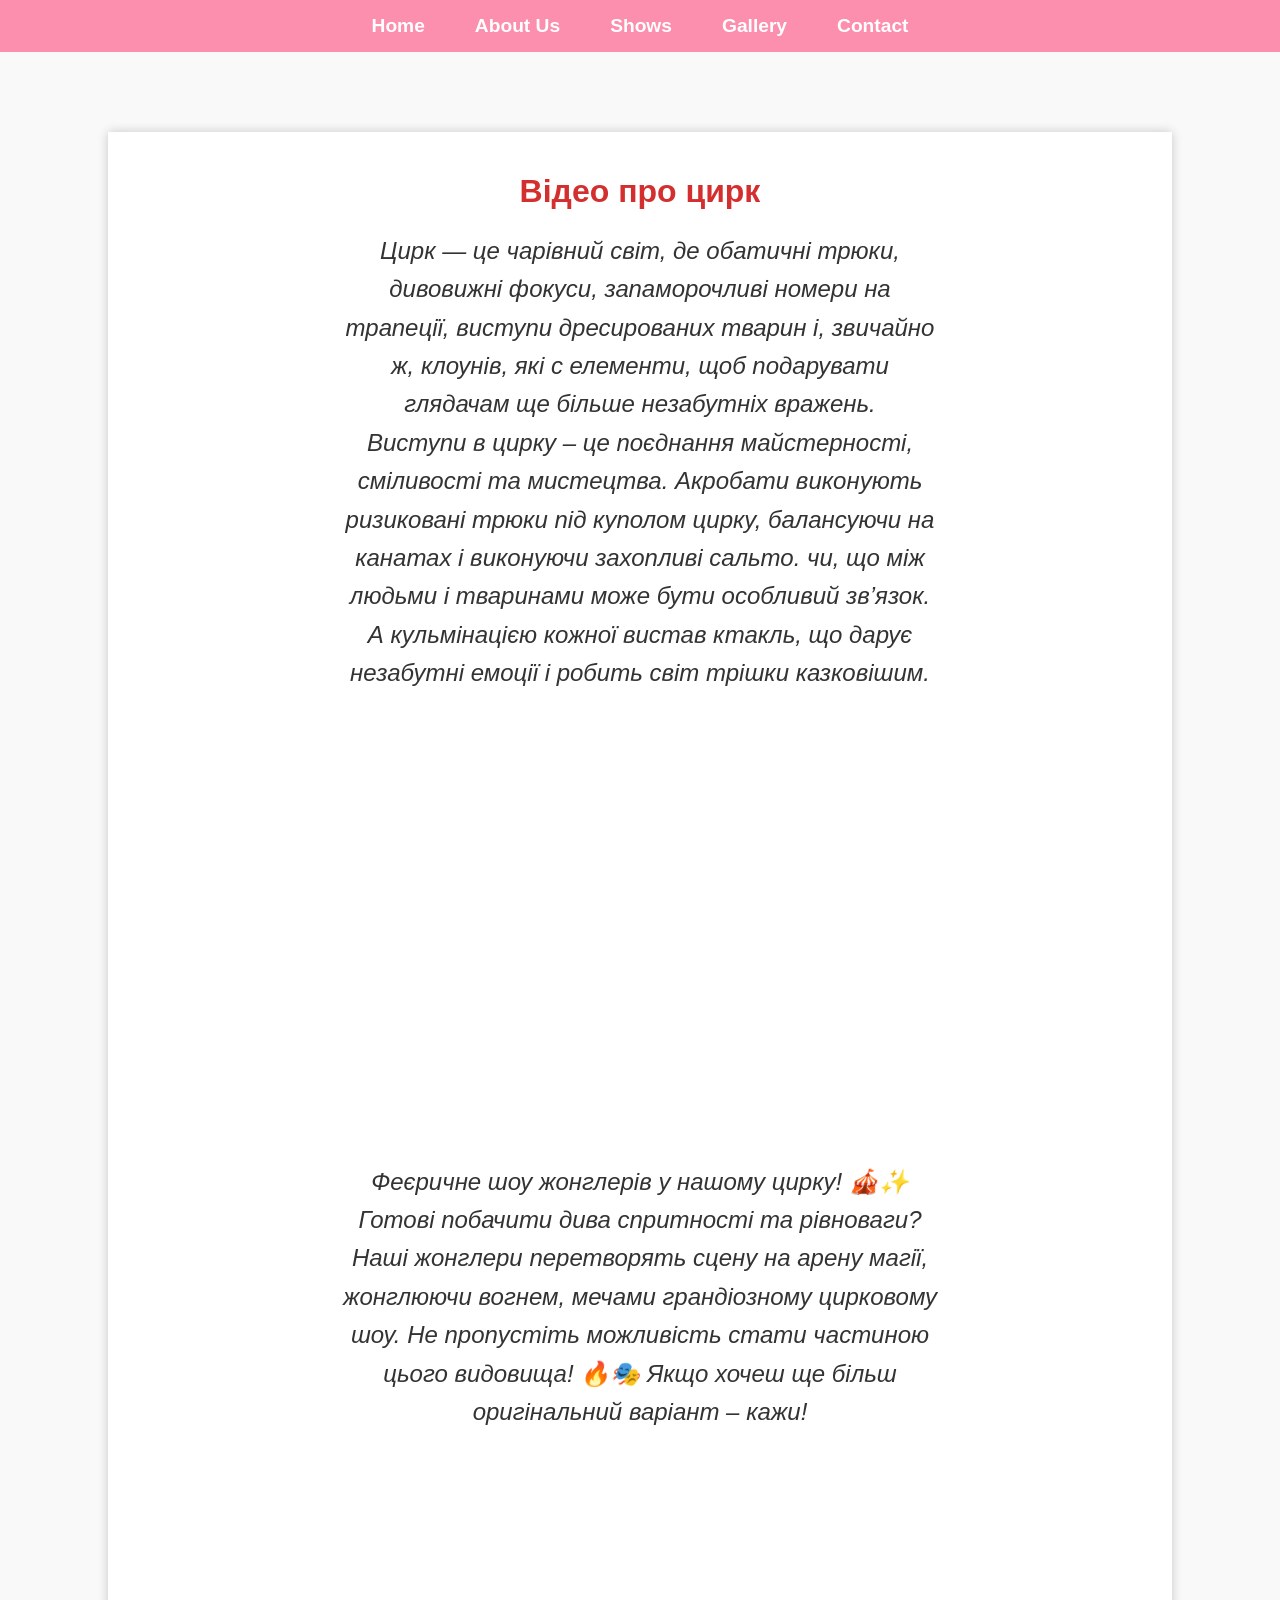
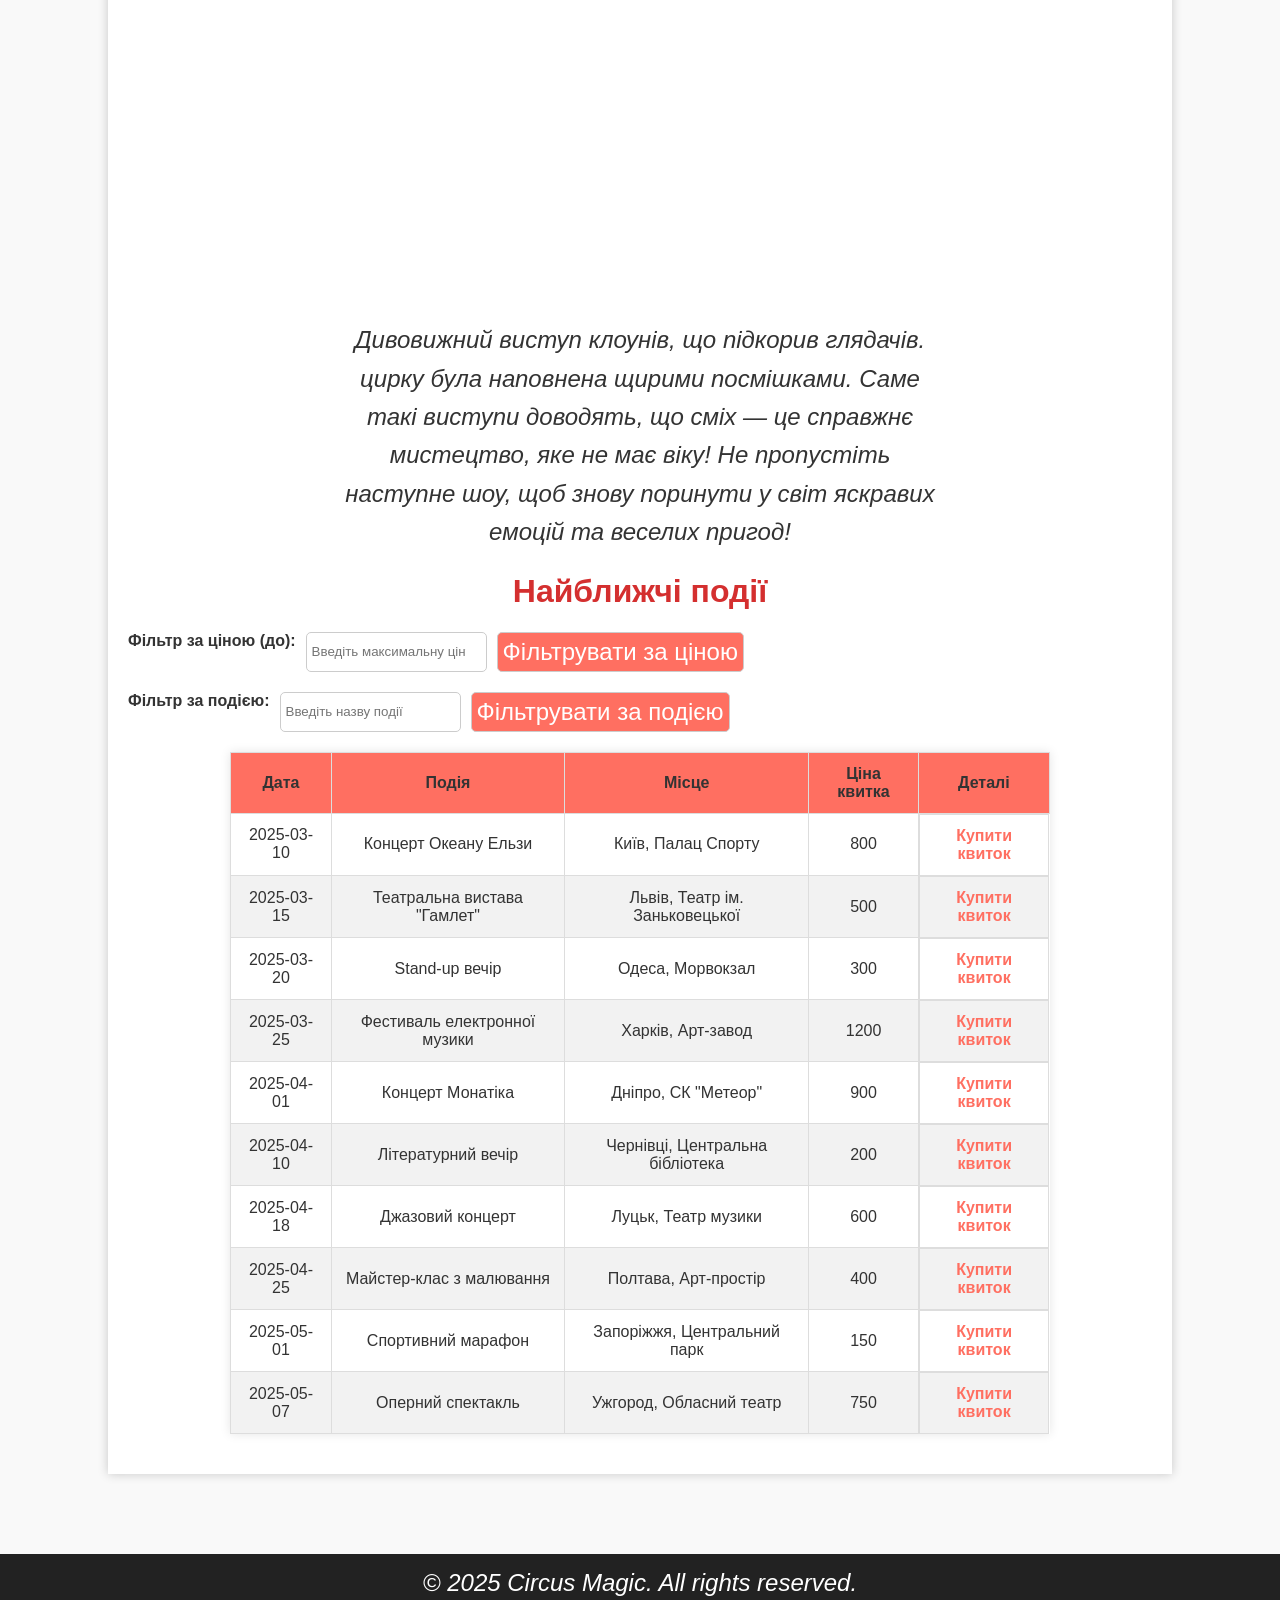
<file: pages/programs.html>
<!DOCTYPE html>
<html lang="en">
<head>
  <meta charset="UTF-8">
  <meta name="viewport" content="width=device-width, initial-scale=1.0">
  <title>Programs Page</title>
  <link rel="stylesheet" href="/css/style.css">
 
</head>
<body>
 
  <header>
    <div class="menu-toggle" id="mobile-menu">
      <span class="bar"></span>
      <span class="bar"></span>
      <span class="bar"></span>
    </div>
    <nav>
      <ul class="nav-list" id="nav-list">
        <li><a href="/pages/mainPage.html">Home</a></li>
        <li><a href="/pages/about.html">About Us</a></li>
        <li><a href="/pages/programs.html">Shows</a></li>
        <li><a href="/pages/portfolio.html">Gallery</a></li>
        <li><a href="/pages/contacts.html">Contact</a></li>
      </ul>
    </nav>
  </header>

  <div class="main-container2">
  <h1>Відео про цирк</h1>
  <p>
    Цирк — це чарівний світ, де  обатичні трюки, дивовижні фокуси, запаморочливі номери на трапеції, виступи дресированих 
     тварин і, звичайно ж, клоунів, які с  елементи, щоб подарувати глядачам ще більше незабутніх вражень.
  </p>
  
  <p>
    Виступи в цирку – це поєднання майстерності, сміливості та мистецтва. Акробати виконують ризиковані трюки під куполом цирку,
     балансуючи на канатах і виконуючи захопливі сальто. чи, що між людьми і тваринами може бути особливий 
    зв’язок. А кульмінацією кожної вистав ктакль, що дарує незабутні емоції і робить світ трішки казковішим.
  </p>
  
  <div class="video-container">
     
    
    

    <div class="video-wrapper">
        <iframe width="560" height="315" src="https://www.youtube.com/embed/vnV4Vy7wiNE" frameborder="0" allowfullscreen></iframe>
    </div>
    <p>Феєричне шоу жонглерів у нашому цирку! 🎪✨

      Готові побачити дива спритності та рівноваги? Наші жонглери перетворять сцену
       на арену магії, жонглюючи вогнем, мечами   грандіозному цирковому шоу.
      
      Не пропустіть можливість стати частиною цього видовища! 🔥🎭
      
      Якщо хочеш ще більш оригінальний варіант – кажи! </p>

    <div class="video-wrapper">
        <iframe width="560" height="315" src="https://www.youtube.com/embed/GODijGqTS-g" frameborder="0" allowfullscreen></iframe>
    </div>
    <p>Дивовижний виступ клоунів, що підкорив глядачів.

       цирку була наповнена щирими посмішками. Саме такі виступи доводять, що сміх — це справжнє мистецтво, яке не має віку!

Не пропустіть наступне шоу, щоб знову поринути у світ яскравих емоцій та веселих пригод!
    </p>
</div>

  <h1>Найближчі події</h1>
  
  <div class="filters">
    <label for="price-filter">Фільтр за ціною (до):</label>
    <input type="number" id="price-filter" placeholder="Введіть максимальну ціну">
    <button onclick="filterByPrice()">Фільтрувати за ціною</button>
  </div>

  <div class="filters">
    <label for="event-filter">Фільтр за подією:</label>
    <input type="text" id="event-filter" placeholder="Введіть назву події">
    <button onclick="filterByEvent()">Фільтрувати за подією</button>
  </div>
  
  <table id="events-table">
    <thead>
      <tr>
        <th>Дата</th>
        <th>Подія</th>
        <th>Місце</th>
        <th>Ціна квитка</th>
        <th>Деталі</th>
      </tr>
    </thead>
    <tbody>
      <tr>
        <td>2025-03-10</td>
        <td>Концерт Океану Ельзи</td>
        <td>Київ, Палац Спорту</td>
        <td>800</td>
        <td class="tooltip"><a href="#">Купити квиток</a><span class="tooltip-text">Найкращий концерт року!</span></td>
      </tr>
      <tr>
        <td>2025-03-15</td>
        <td>Театральна вистава "Гамлет"</td>
        <td>Львів, Театр ім. Заньковецької</td>
        <td>500</td>
        <td class="tooltip"><a href="#">Купити квиток</a><span class="tooltip-text">Класична трагедія Шекспіра.</span></td>
      </tr>
      <tr>
        <td>2025-03-20</td>
        <td>Stand-up вечір</td>
        <td>Одеса, Морвокзал</td>
        <td>300</td>
        <td class="tooltip"><a href="#">Купити квиток</a><span class="tooltip-text">Сміх і позитив гарантовано!</span></td>
      </tr>
      <tr>
        <td>2025-03-25</td>
        <td>Фестиваль електронної музики</td>
        <td>Харків, Арт-завод</td>
        <td>1200</td>
        <td class="tooltip"><a href="#">Купити квиток</a><span class="tooltip-text">Драйвова ніч на всю Україну!</span></td>
      </tr>
      <tr>
        <td>2025-04-01</td>
        <td>Концерт Монатіка</td>
        <td>Дніпро, СК "Метеор"</td>
        <td>900</td>
        <td class="tooltip"><a href="#">Купити квиток</a><span class="tooltip-text">Новий альбом та улюблені хіти!</span></td>
      </tr>
      <tr>
        <td>2025-04-10</td>
        <td>Літературний вечір</td>
        <td>Чернівці, Центральна бібліотека</td>
        <td>200</td>
        <td class="tooltip"><a href="#">Купити квиток</a><span class="tooltip-text">Зустріч із сучасними письменниками.</span></td>
      </tr>
      <tr>
        <td>2025-04-18</td>
        <td>Джазовий концерт</td>
        <td>Луцьк, Театр музики</td>
        <td>600</td>
        <td class="tooltip"><a href="#">Купити квиток</a><span class="tooltip-text">Вечір живої музики та імпровізації.</span></td>
      </tr>
      <tr>
        <td>2025-04-25</td>
        <td>Майстер-клас з малювання</td>
        <td>Полтава, Арт-простір</td>
        <td>400</td>
        <td class="tooltip"><a href="#">Купити квиток</a><span class="tooltip-text">Навчись малювати за один день!</span></td>
      </tr>
      <tr>
        <td>2025-05-01</td>
        <td>Спортивний марафон</td>
        <td>Запоріжжя, Центральний парк</td>
        <td>150</td>
        <td class="tooltip"><a href="#">Купити квиток</a><span class="tooltip-text">Долай кілометри разом із нами!</span></td>
      </tr>
      <tr>
        <td>2025-05-07</td>
        <td>Оперний спектакль</td>
        <td>Ужгород, Обласний театр</td>
        <td>750</td>
        <td class="tooltip"><a href="#">Купити квиток</a><span class="tooltip-text">Велична класика у виконанні зірок.</span></td>
      </tr>
    </tbody>
  </table>
  
</div>
<footer>
  <p>&copy; 2025 Circus Magic. All rights reserved.</p>
</footer>

  <script>
    function filterByPrice() {
      let priceFilter = document.getElementById("price-filter").value;
      let table = document.getElementById("events-table");
      let rows = table.getElementsByTagName("tr");
      
      for (let i = 1; i < rows.length; i++) {
        let cols = rows[i].getElementsByTagName("td");
        let eventPrice = parseInt(cols[3].textContent.trim());

        if (!priceFilter || eventPrice <= priceFilter) {
          rows[i].style.display = "";
        } else {
          rows[i].style.display = "none";
        }
      }
    }

    function filterByEvent() {
      let eventFilter = document.getElementById("event-filter").value.toLowerCase();
      let table = document.getElementById("events-table");
      let rows = table.getElementsByTagName("tr");
      
      for (let i = 1; i < rows.length; i++) {
        let cols = rows[i].getElementsByTagName("td");
        let eventName = cols[1].textContent.toLowerCase();

        if (!eventFilter || eventName.includes(eventFilter)) {
          rows[i].style.display = "";
        } else {
          rows[i].style.display = "none";
        }
      }
    }

    document.addEventListener("DOMContentLoaded", function() {
    const menuToggle = document.getElementById("mobile-menu");
    const navList = document.getElementById("nav-list");

    menuToggle.addEventListener("click", function() {
      navList.classList.toggle("active"); 
    });
  });
  </script>
  
</body>
</html>
</file>
<file: MainPage/style.css>
body {
  font-family: Arial, sans-serif;
  margin: 0;
  padding: 0;
  background: url('/images/background-image3.jpg') no-repeat center center fixed;
  background-size: cover;
  text-align: center;
}
html, body {
  height: 100%;
  margin: 0;
  display: flex;
  flex-direction: column;
}
p {
  font-family: 'Poppins', sans-serif;  
  font-weight: 500;  
  max-width: 600px;  
  margin: 0 auto;  
  text-align: center;  
  font-size: 1.2em;  
  line-height: 1.6;  
}

 
nav {
  margin: 0;
  padding: 0;
}
nav ul {
  list-style: none;
  margin: 0;  
  padding: 0;
  background: rgba(255, 0, 76, 0.432);  
  display: flex;
  justify-content: center;
  gap: 50px;
  padding: 15px 0;
}
nav ul li {
  display: inline;
}
nav ul li a {
  text-decoration: none;
  color: white;
  font-size: 1.2em;
  font-weight: bold;
}

 
.menu-toggle {
  display: none;
  flex-direction: column;
  cursor: pointer;
  position: absolute;
  top: 15px;
  left: 15px;
  z-index: 1000;
}

.bar {
  width: 30px;
  height: 4px;
  background-color: white;
  margin: 5px 0;
  transition: 0.3s;
}

@media (max-width: 768px) {
  .menu-toggle {
    display: flex;  
  }
  nav ul {
    display: none;  
    flex-direction: column;
    position: absolute;
    top: 50px;
    left: 0;
    background-color: rgb(214, 106, 106);
    width: 40%;
    text-align: center;
    padding: 10px 0;
  }
  nav ul.active {
    display: flex; 
  }
  nav ul li {
    padding: 10px 0;
  }
}

@keyframes fadeIn {
  from { opacity: 0; transform: translateY(-10px); }
  to { opacity: 1; transform: translateY(0); }
}
.banner h1, .banner p {
  animation: fadeIn 1.5s ease-in-out;
}

.banner {
  padding: 40px 20px;
  color: white;
  text-shadow: 2px 2px 5px black;
  background-color: #5617175a;
  width: 600px;
  display: flex;
  flex-direction: column;
  justify-content: center;
  align-items: center;
  text-align: center;
  margin: 0 auto;
  border-radius: 10px;
}

.banner h1 {
  font-size: 3em;
}

button {
  background: #ff0000;
  color: white;
  border: none;
  padding: 15px 30px;
  font-size: 1.5em;
  cursor: pointer;
  transition: background 0.3s;
}

button:hover {
  background: #cc0000;
}

section {
  padding: 40px 20px;
}

footer {
  background: #222;
  color: white;
  padding: 10px;
  text-align: center;
  margin-top: auto;  
}
@media (max-width: 768px) {
  .banner h1 {
    font-size: 2em;
  }
  .banner p {
    font-size: 1em;
  }
  nav ul {
    flex-direction: column;
    gap: 10px;
  }
}
</file>
<file: Programs/style.css>
nav {
  margin: 0;
  padding: 0;
}
nav ul {
  list-style: none;
  margin: 0;  
  padding: 0;
  background: rgba(178, 37, 37, 0.8);  
  display: flex;
  justify-content: center;
  gap: 60px;
  padding: 15px 0;
}


nav ul li {
  display: inline;
}

nav ul li a {
  text-decoration: none;
  color: white;
  font-size: 1.7em;
  font-weight: bold;
}


 
 

body {
  background: url('/images/b-3.jpg') no-repeat center center;
  background-size: cover;
  display: flex;
  flex-direction: column;
  align-items: center;
  margin: 0;
}

.main-container {
  width: 60%;
  background: white;
  min-height: 100vh;
  padding: 20px;
  box-shadow: 0 0 10px rgba(0, 0, 0, 0.2);
  margin: 80px auto 80px auto; 
}

header{
  width: 100%;
  color: white;
  text-align: center;
  position: fixed;
  left: 0;
  z-index: 10;
}
footer {
  width: 100%;
  background: #222;
  color: white;
  padding: 15px 0;
  text-align: center;
  position: fixed;
  left: 0;
  z-index: 10;
}

header {
  top: 0;
}

footer {
  bottom: 0;
  box-shadow: 0px -4px 10px rgba(0, 0, 0, 0.3);
}

h1 {
  text-align: center;
  margin-top: 20px;
}

table {
  width: 80%;
  margin: 20px auto;
  border-collapse: collapse;
  background: #fff;
  box-shadow: 0 0 10px rgba(0, 0, 0, 0.1);
}

th, td {
  padding: 12px;
  text-align: center;
  border: 1px solid #ddd;
}

 



tr:nth-child(even) {
  background-color: #f2f2f2;
}

a {
  text-decoration: none;
  color: #FF6F61;
  font-weight: bold;
}

a:hover {
  text-decoration: underline;
}

.video-container {
  display: flex;
  flex-direction: column;
  align-items: center;
  gap: 20px;
}
.video-wrapper {
  position: relative;
  width: 100%; 
  max-width: 750px; 
  height: 0;
  padding-bottom: 56.25%;  
  margin: 0 auto; 
}

.video-wrapper iframe {
  position: absolute;
  width: 100%; 
  height: 100%;  
  border: none;
}

.video-wrapper img {
  position: absolute;
  width: 100%;
  height: 100%;
  object-fit: cover;
  cursor: pointer;
}

th {
  background-color: #FF6F61 !important;
}
.filters button {
  background-color: #FF6F61 !important;
}


.filters button:hover {
  background-color: #f43d2c !important;
}
.filters {
  display: flex;
  gap: 10px;
  margin-bottom: 20px;
}
.filters label {
  font-weight: bold;
}
.filters input, .filters button {
  padding: 5px;
  border: 1px solid #ccc;
  border-radius: 5px;
}

.tooltip {
  position: relative;
  display: inline-block;
}
.tooltip .tooltip-text {
  visibility: hidden;
  width: 200px;
  background-color: black;
  color: #fff;
  text-align: center;
  padding: 5px;
  border-radius: 5px;
  position: absolute;
  z-index: 1;
  bottom: 100%;
  left: 50%;
  transform: translateX(-50%);
  opacity: 0;
  transition: opacity 0.3s;
}
.tooltip:hover .tooltip-text {
  visibility: visible;
  opacity: 1;
}

body p {
  font-size: 24px;
  font-style: italic;
}

@media (max-width: 768px) {
 
  nav ul {
    flex-direction: column;
    gap: 10px;
  }
}  

 
.menu-toggle {
  display: none;
  flex-direction: column;
  cursor: pointer;
  position: absolute;
  top: 15px;
  left: 15px;
  z-index: 1000;
}

.bar {
  width: 30px;
  height: 4px;
  background-color: white;
  margin: 5px 0;
  transition: 0.3s;
}

@media (max-width: 768px) {
  .menu-toggle {
    display: flex;  
  }
  nav ul {
    display: none;  
    flex-direction: column;
    position: absolute;
    top: 50px;
    left: 0;
    background-color: rgb(214, 106, 106);
    width: 40%;
    text-align: center;
    padding: 10px 0;
  }
  nav ul.active {
    display: flex; 
  }
  nav ul li {
    padding: 10px 0;
  }

  table {
    width: 100%;
    font-size: 14px;
    overflow-x: auto;
  }

  th, td {
    padding: 8px;
    word-wrap: break-word;
  }

  th {
    font-size: 1.2em;
  }

  td {
    font-size: 1em;
  }
  tr {
    display: block;
    margin-bottom: 10px;
  }

  td {
    display: block;
    text-align: right;
    padding-left: 50%;
    position: relative;
  }

  td::before {
    content: attr(data-label);
    position: absolute;
    left: 10px;
    font-weight: bold;
  }

  td:nth-of-type(1)::before { content: "Дата"; }
  td:nth-of-type(2)::before { content: "Подія"; }
  td:nth-of-type(3)::before { content: "Місце"; }
  td:nth-of-type(4)::before { content: "Ціна квитка"; }
  td:nth-of-type(5)::before { content: "Деталі"; }
}
</file>
<file: About/style.css>
body {
  font-family: 'Poppins', sans-serif;
  margin: 0;
  padding: 0;
  background-color: #f8f1e5;
  color: #333;
}

.container {
  width: 80%;
  margin: auto;
  padding: 20px;
  background: #fff;
  border-radius: 10px;
  box-shadow: 0px 4px 8px rgba(0, 0, 0, 0.1);
}

.history {
  background: #e56f6f;
  padding: 50px 0;
}

.history h1 {
  text-align: center;
  color: #d42f2f;
  margin-bottom: 20px;
}

.history p {
  text-align: justify;
  line-height: 1.8;
  margin-bottom: 20px;
  font-size: 16px;
  color: #333;
}

.history-img {
  width: 80%; 
  max-width: none;  
  height: 450px;  
  display: block;  
  margin: 20px auto;  
  border-radius: 10px;
  box-shadow: 0px 4px 8px rgba(0, 0, 0, 0.2);
  transition: transform 0.3s ease, box-shadow 0.3s ease;
}

 
.history-img:hover {
  filter: grayscale(100%);
  transform: scale(1.05); 
}

.history-img:hover {
  transform: scale(1.05);
  box-shadow: 0px 6px 12px rgba(0, 0, 0, 0.3);
}


h1, h2 {
  text-align: center;
  color: #d42f2f;
}

 

.performers {
  background-color: #fff;
  padding: 40px 0;
}

.card-container {
  display: flex;
  flex-wrap: wrap;
  justify-content: center;
  gap: 20px;
}

.card {
  width: 250px;
  background: #fff;
  border-radius: 10px;
  box-shadow: 0px 4px 8px rgba(0, 0, 0, 0.1);
  text-align: center;
  padding: 20px;
  transition: transform 0.3s ease, box-shadow 0.3s ease;
}

.card:hover {
  transform: scale(1.05);
  box-shadow: 0px 6px 12px rgba(0, 0, 0, 0.2);
}

.card img {
  width: 100%;
  height: 180px;
  object-fit: cover;
  border-radius: 10px;
}

.card h3 {
  margin: 10px 0;
  color: #d42f2f;
  transition: color 0.3s ease;
}

.card h3:hover {
  color: gray;
}

.card p {
  font-size: 14px;
}
 
.card:nth-child(4) {
  position: relative;
}

.card:nth-child(4) img {
  transition: opacity 0.3s ease;
}

 
.card:nth-child(4):hover img {
  opacity: 0;   
}

.card:nth-child(4):hover::after {
  content: "";
  position: absolute;
  top: 0;
  left: 0;
  right: 0;
  bottom: 0;
  background-image: url('/images/Гуменна2.jpg'); 
  background-size: cover;
  background-position: center;
  opacity: 1;
  transition: opacity 0.3s ease;
}





nav {
  margin: 0;
  padding: 0;
}
nav ul {
  list-style: none;
  margin: 0;  
  padding: 0;
  background: rgba(255, 0, 76, 0.432);  
  display: flex;
  justify-content: center;
  gap: 50px;
  padding: 15px 0;
}


nav ul li {
  display: inline;
}

nav ul li a {
  text-decoration: none;
  color: white;
  font-size: 1.2em;
  font-weight: bold;
}


footer {
  background: #222;
  color: white;
  padding: 10px;
  text-align: center;
  margin-top: auto;  
}

p {
  font-size: 24px;  
  font-style: italic;  
}


.feedback {
  text-align: center;
  padding: 20px;
  background: #f8f8f8;
  margin-top: 20px;
}

.feedback form {
  display: flex;
  justify-content: center;
  gap: 15px;
  margin-top: 10px;
}

.feedback button {
  background: #ff4500;
  color: white;
  border: none;
  padding: 10px 20px;
  cursor: pointer;
}

.feedback button:hover {
  background: #e03e00;
}



@media (max-width: 768px) {
 
  nav ul {
    flex-direction: column;
    gap: 10px;
  }
}  

 
.menu-toggle {
  display: none;
  flex-direction: column;
  cursor: pointer;
  position: absolute;
  top: 15px;
  left: 15px;
  z-index: 1000;
}

.bar {
  width: 30px;
  height: 4px;
  background-color: white;
  margin: 5px 0;
  transition: 0.3s;
}

 
@media (max-width: 768px) {
  .menu-toggle {
    display: flex;  
  }
  nav ul {
    display: none;  
    flex-direction: column;
    position: absolute;
    top: 50px;
    left: 0;
    background-color: rgb(232, 99, 99);
    width: 40%;
    text-align: center;
    padding: 10px 0;
  }
  nav ul.active {
    display: flex; 
  }
  nav ul li {
    padding: 10px 0;
  }
}
</file>
<file: css/style.css>
/* Home page */
p {
  font-family: 'Poppins', sans-serif;  
  font-weight: 500;  
  max-width: 600px;  
  margin: 0 auto;  
  text-align: center;  
  font-size: 1.2em;  
  line-height: 1.6;  
}

 
nav {
  margin: 0;
  padding: 0;
}
nav ul {
  list-style: none;
  margin: 0;  
  padding: 0;
  background: rgba(255, 0, 76, 0.432);  
  display: flex;
  justify-content: center;
  gap: 50px;
  padding: 15px 0;
}
nav ul li {
  display: inline;
}
nav ul li a {
  text-decoration: none;
  color: white;
  font-size: 1.2em;
  font-weight: bold;
}

 
.menu-toggle {
  display: none;
  flex-direction: column;
  cursor: pointer;
  position: absolute;
  top: 15px;
  left: 15px;
  z-index: 1000;
}

.bar {
  width: 30px;
  height: 4px;
  background-color: white;
  margin: 5px 0;
  transition: 0.3s;
}
 

@keyframes fadeIn {
  from { opacity: 0; transform: translateY(-10px); }
  to { opacity: 1; transform: translateY(0); }
}
.banner h1, .banner p {
  animation: fadeIn 1.5s ease-in-out;
}

.banner {
  padding: 40px 20px;
  color: white;
  text-shadow: 2px 2px 5px black;
  background-color: #5617175a;
  width: 600px;
  display: flex;
  flex-direction: column;
  justify-content: center;
  align-items: center;
  text-align: center;
  margin: 0 auto;
  border-radius: 10px;
}

.banner h1 {
  font-size: 3em;
}

button {
  background: #ff0000;
  color: white;
  border: none;
  padding: 15px 30px;
  font-size: 1.5em;
  cursor: pointer;
  transition: background 0.3s;
}

button:hover {
  background: #cc0000;
}

section {
  padding: 40px 20px;
}

body {
  display: grid;
  grid-template-rows: 1fr auto;
  min-height: 100vh;
  margin: 0;
}

html, body {
  height: 100%;
  margin: 0;
  display: flex;
  flex-direction: column;
}

.main-container {
  flex: 1;  
  display: flex;
  flex-direction: column;
  justify-content: space-between;
  background: url('/images/background-image3.jpg') no-repeat center center fixed;
  background-size: cover;
}

.content {
  flex: 1;  
  display: flex;
  flex-direction: column;
  justify-content: center;
  align-items: center;
}

footer {
  background: #222;
  color: white;
  padding: 10px;
  text-align: center;
}


/* About page */

.container {
  width: 80%;
  margin: auto;
  padding: 20px;
  background: #fff;
  border-radius: 10px;
  box-shadow: 0px 4px 8px rgba(0, 0, 0, 0.1);
}

.history {
  background: #e56f6f;
  padding: 50px 0;
}

.history h1 {
  text-align: center;
  color: #d42f2f;
  margin-bottom: 20px;
}

.history p {
  text-align: justify;
  line-height: 1.8;
  margin-bottom: 20px;
  font-size: 16px;
  color: #333;
}

.history-img {
  width: 80%; 
  max-width: none;  
  height: 450px;  
  display: block;  
  margin: 20px auto;  
  border-radius: 10px;
  box-shadow: 0px 4px 8px rgba(0, 0, 0, 0.2);
  transition: transform 0.3s ease, box-shadow 0.3s ease;
}

 
.history-img:hover {
  filter: grayscale(100%);
  transform: scale(1.05); 
}

.history-img:hover {
  transform: scale(1.05);
  box-shadow: 0px 6px 12px rgba(0, 0, 0, 0.3);
}


h1, h2 {
  text-align: center;
  color: #d42f2f;
}

 

.performers {
  background-color: #fff;
  padding: 40px 0;
}

.card-container {
  display: flex;
  flex-wrap: wrap;
  justify-content: center;
  gap: 20px;
}

.card {
  width: 250px;
  background: #fff;
  border-radius: 10px;
  box-shadow: 0px 4px 8px rgba(0, 0, 0, 0.1);
  text-align: center;
  padding: 20px;
  transition: transform 0.3s ease, box-shadow 0.3s ease;
}

.card:hover {
  transform: scale(1.05);
  box-shadow: 0px 6px 12px rgba(0, 0, 0, 0.2);
}

.card img {
  width: 100%;
  height: 180px;
  object-fit: cover;
  border-radius: 10px;
}

.card h3 {
  margin: 10px 0;
  color: #d42f2f;
  transition: color 0.3s ease;
}

.card h3:hover {
  color: gray;
}

.card p {
  font-size: 14px;
}
 
.card:nth-child(4) {
  position: relative;
}

.card:nth-child(4) img {
  transition: opacity 0.3s ease;
}

 
.card:nth-child(4):hover img {
  opacity: 0;   
}

.card:nth-child(4):hover::after {
  content: "";
  position: absolute;
  top: 0;
  left: 0;
  right: 0;
  bottom: 0;
  background-image: url('/images/Гуменна2.jpg'); 
  background-size: cover;
  background-position: center;
  opacity: 1;
  transition: opacity 0.3s ease;
}
p {
  font-size: 24px;  
  /* font-style: italic;   */
}


.feedback {
  text-align: center;
  padding: 20px;
  background: #f8f8f8;
  margin-top: 20px;
}

.feedback form {
  display: flex;
  justify-content: center;
  gap: 15px;
  margin-top: 10px;
}

.feedback button {
  background: #ff4500;
  color: white;
  border: none;
  padding: 10px 20px;
  cursor: pointer;
}

.feedback button:hover {
  background: #e03e00;
}


  

 
.menu-toggle {
  display: none;
  flex-direction: column;
  cursor: pointer;
  position: absolute;
  top: 15px;
  left: 15px;
  z-index: 1000;
}

.bar {
  width: 30px;
  height: 4px;
  background-color: white;
  margin: 5px 0;
  transition: 0.3s;
}

 
 

/* Shows page */
table {
  width: 80%;
  margin: 20px auto;
  border-collapse: collapse;
  background: #fff;
  box-shadow: 0 0 10px rgba(0, 0, 0, 0.1);
}

th, td {
  padding: 12px;
  text-align: center;
  border: 1px solid #ddd;
}

tr:nth-child(even) {
  background-color: #f2f2f2;
}

a {
  text-decoration: none;
  color: #FF6F61;
  font-weight: bold;
}

a:hover {
  text-decoration: underline;
}

.video-container {
  display: flex;
  flex-direction: column;
  align-items: center;
  gap: 20px;
}
.video-wrapper {
  position: relative;
  width: 100%; 
  max-width: 750px; 
  height: 0;
  padding-bottom: 56.25%;  
  margin: 0 auto; 
}

.video-wrapper iframe {
  position: absolute;
  width: 100%; 
  height: 100%;  
  border: none;
}

.video-wrapper img {
  position: absolute;
  width: 100%;
  height: 100%;
  object-fit: cover;
  cursor: pointer;
}

th {
  background-color: #FF6F61 !important;
}
.filters button {
  background-color: #FF6F61 !important;
}


.filters button:hover {
  background-color: #f43d2c !important;
}
.filters {
  display: flex;
  gap: 10px;
  margin-bottom: 20px;
}
.filters label {
  font-weight: bold;
}
.filters input, .filters button {
  padding: 5px;
  border: 1px solid #ccc;
  border-radius: 5px;
}

.tooltip {
  position: relative;
  display: inline-block;
}
.tooltip .tooltip-text {
  visibility: hidden;
  width: 200px;
  background-color: black;
  color: #fff;
  text-align: center;
  padding: 5px;
  border-radius: 5px;
  position: absolute;
  z-index: 1;
  bottom: 100%;
  left: 50%;
  transform: translateX(-50%);
  opacity: 0;
  transition: opacity 0.3s;
}
.tooltip:hover .tooltip-text {
  visibility: visible;
  opacity: 1;
}

body p {
  font-size: 24px;
  font-style: italic;
}
 
 
 

@media (max-width: 768px) {
   

  table {
    width: 100%;
    font-size: 14px;
    overflow-x: auto;
  }

  th, td {
    padding: 8px;
    word-wrap: break-word;
  }

  th {
    font-size: 1.2em;
  }

  td {
    font-size: 1em;
  }
  tr {
    display: block;
    margin-bottom: 10px;
  }

  td {
    display: block;
    text-align: right;
    padding-left: 50%;
    position: relative;
  }

  td::before {
    content: attr(data-label);
    position: absolute;
    left: 10px;
    font-weight: bold;
  }

  td:nth-of-type(1)::before { content: "Дата"; }
  td:nth-of-type(2)::before { content: "Подія"; }
  td:nth-of-type(3)::before { content: "Місце"; }
  td:nth-of-type(4)::before { content: "Ціна квитка"; }
  td:nth-of-type(5)::before { content: "Деталі"; }
}
.main-container2 {
  width: 80%;
  background: white;
  /* min-height: 100vh; */
  padding: 20px;
  box-shadow: 0 0 10px rgba(0, 0, 0, 0.2);
  margin: 80px auto 80px auto; 
}

/* Portfolio page */
.pv{
  text-align: center;
  background-color: #ff6b6b;
  color: white;
  padding: 15px;
  margin-bottom: 20px;
}
 
h2 {
  color: #d62828;
  border-bottom: 2px solid #d62828;
  padding-bottom: 5px;
  margin-top: 20px;
}

.gallery, .behind-the-scenes, .reviews, .social-media, .interactive, .timeline {
  width: 80%;
  margin: 20px auto;
  padding: 15px;
  background: white;
  box-shadow: 0 0 10px rgba(0, 0, 0, 0.1);
  border-radius: 5px;
}

.media-container {
  display: flex;
  flex-direction: column;
  align-items: center;
  gap: 15px;
}

.media-container img, .media-container video {
  max-width: 100%; 
  border-radius: 5px;
}

.comments p {
  background: #ffefef;
  padding: 10px;
  border-left: 4px solid #ff6b6b;
  margin: 10px 0;
}

.video-container {
  position: relative;
  width: 100%;
  max-width: 800px; 
  margin: 0 auto;  
}

iframe {
  width: 100%;
  height: 400px;
  border: none;
  border-radius: 5px;
}

.gallery-grid {
  display: grid;
  grid-template-columns: repeat(6, 1fr); 
  grid-template-rows: repeat(5, auto); 
  gap: 15px;
  padding: 20px;
  justify-content: center;
}

.gallery-grid img {
  width: 100%;  
  height: 200px; 
  object-fit: cover; 
  border-radius: 5px;
  transition: transform 0.3s ease-in-out;
}

.gallery-grid img:hover {
  transform: scale(1.1);
  box-shadow: 0 4px 8px rgba(0, 0, 0, 0.3);
}

.social-links {
  list-style: none;
  padding: 0;
  display: flex;
  gap: 15px;
}

.social-links li {
  display: inline-block;
}

.social-links a {
  font-size: 2em;  
  color: #d62828;  
  transition: color 0.3s ease-in-out;
}

.social-links a:hover {
  color: #ff6b6b; 
}
/* Contact page */

body {
  font-family: Arial, sans-serif;
  margin: 0;
  padding: 0;
  background-color: #f9f9f9;
  color: #333;
}
 
nav {
  margin: 0;
  padding: 0;
}
.contact-form form {
  display: flex;
  flex-direction: column;
  gap: 10px;
}

.input-row {
  display: flex;
  flex-direction: column;  
  gap: 10px;
 
}

.input-row div {
  width: 99%;
}

.input-row input {
  width: 100%;
  padding: 20px;
   
  border: 1px solid #ccc;
  border-radius: 5px;
}
.contact-info, .map, .contact-form, .social-media {
  width: 80%;
  margin: 20px auto;
  padding: 15px;
  background: white;
  box-shadow: 0 0 10px rgba(0, 0, 0, 0.1);
  border-radius: 5px;
}

 
.contact-form input, .contact-form textarea {
  width: 94%;
  padding: 10px;
  margin: 5px 0;
  border: 1px solid #ccc;
  border-radius: 5px;
}

.contact-form button {
  background: #d62828;
  color: white;
  padding: 10px 15px;
  border: none;
  cursor: pointer;
  font-size: 1.2em;
}

.contact-form button:hover {
  background: #ff6b6b;
}
 
 
 

 
@media (max-width: 1024px) {
  .contact-info, .map, .contact-form, .social-media {
    width: 90%;
  }
}
 

@media (max-width: 768px) {
  .section {
      width: 90%;
  }
  .gallery-grid {
      grid-template-columns: repeat(2, 1fr);
  }
  .menu-toggle {
      display: flex;
  }
  nav ul {
      display: none;
      flex-direction: column;
      position: absolute;
      top: 50px;
      left: 0;
      background-color: rgb(214, 106, 106);
      width: 40%;
      text-align: center;
      padding: 10px 0;
  }
  nav ul.active {
      display: flex;
  }
  nav ul li {
      padding: 10px 0;
  }
  iframe {
      height: 250px;
  }
  .input-row {
      flex-direction: row;
      gap: 10px;
  }
  .input-row div {
      flex: 1;
  }
  table {
      width: 100%;
      font-size: 14px;
      overflow-x: auto;
  }
  th, td {
      padding: 8px;
      word-wrap: break-word;
  }
  th {
      font-size: 1.2em;
  }
  td {
      font-size: 1em;
      display: block;
      text-align: right;
      padding-left: 50%;
      position: relative;
  }
  td::before {
      content: attr(data-label);
      position: absolute;
      left: 10px;
      font-weight: bold;
  }
  td:nth-of-type(1)::before { content: "Дата"; }
  td:nth-of-type(2)::before { content: "Подія"; }
  td:nth-of-type(3)::before { content: "Місце"; }
  td:nth-of-type(4)::before { content: "Ціна квитка"; }
  td:nth-of-type(5)::before { content: "Деталі"; }
  .banner h1 {
      font-size: 2em;
  }
  .banner p {
      font-size: 1em;
  }
}

@media (max-width: 480px) {
  body {
    font-size: 14px;
  }

  nav ul {
    gap: 10px;
  }

  .contact-form button {
    font-size: 1em;
    padding: 8px 12px;
  }

  .social-links a {
    font-size: 1.5em;
  }
}
.w{
  color: #f2f2f2;
}
</file>
